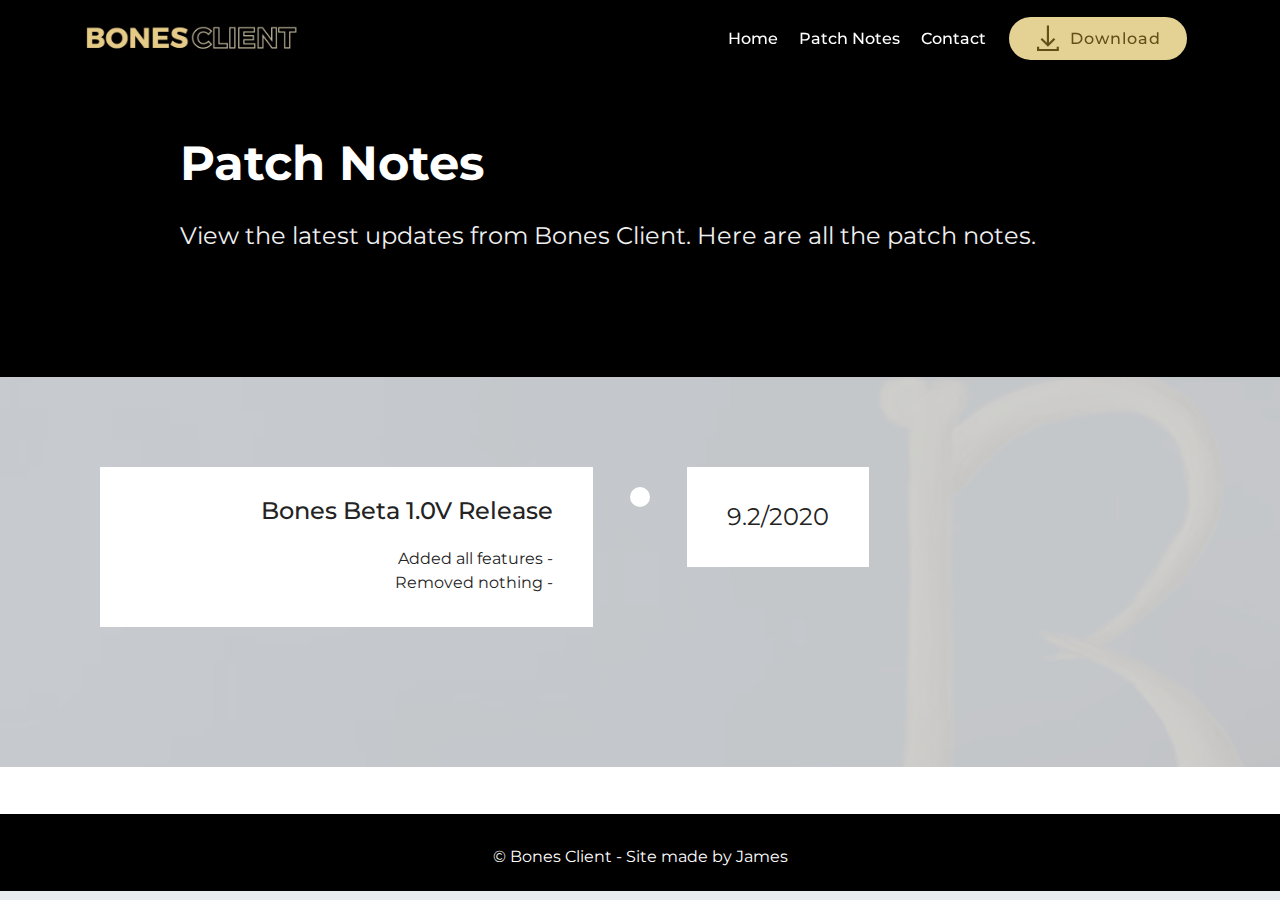
<file: patch-notes.html>
<!DOCTYPE html>
<html  >
<head>
  <!-- Site by James v4.12.3, https://bonesclient.ml -->
  <meta charset="UTF-8">
  <meta http-equiv="X-UA-Compatible" content="IE=edge">
  <meta name="generator" content="Dev Version 4.12.3, https://bonesclient.ml">
  <meta name="viewport" content="width=device-width, initial-scale=1, minimum-scale=1">
  <link rel="shortcut icon" href="assets/images/image-2.png" type="image/x-icon">
  <meta name="description" content="Get the latest Bones updates.">
  
  
  <title>Patch Notes | Bones Client</title>
  <link rel="stylesheet" href="assets/web/assets/mobirise-icons2/mobirise2.css">
  <link rel="stylesheet" href="assets/bootstrap/css/bootstrap.min.css">
  <link rel="stylesheet" href="assets/bootstrap/css/bootstrap-grid.min.css">
  <link rel="stylesheet" href="assets/bootstrap/css/bootstrap-reboot.min.css">
  <link rel="stylesheet" href="assets/tether/tether.min.css">
  <link rel="stylesheet" href="assets/dropdown/css/style.css">
  <link rel="stylesheet" href="assets/animatecss/animate.min.css">
  <link rel="stylesheet" href="assets/theme/css/style.css">
  <link rel="preload" as="style" href="assets/mobirise/css/mbr-additional.css"><link rel="stylesheet" href="assets/mobirise/css/mbr-additional.css" type="text/css">
  
  
  
</head>
<body>
  <section class="menu cid-s9dp23ls5Z" once="menu" id="menu1-e">

    

    <nav class="navbar navbar-expand beta-menu navbar-dropdown align-items-center navbar-fixed-top navbar-toggleable-sm bg-color transparent">
        <button class="navbar-toggler navbar-toggler-right" type="button" data-toggle="collapse" data-target="#navbarSupportedContent" aria-controls="navbarSupportedContent" aria-expanded="false" aria-label="Toggle navigation">
            <div class="hamburger">
                <span></span>
                <span></span>
                <span></span>
                <span></span>
            </div>
        </button>
        <div class="menu-logo">
            <div class="navbar-brand">
                <span class="navbar-logo">
                    <a href="index.html">
                         <img src="assets/images/image-removebg-preview-9.png" alt="Mobirise" title="" style="height: 3.8rem;">
                    </a>
                </span>
                
            </div>
        </div>
        <div class="collapse navbar-collapse" id="navbarSupportedContent">
            <ul class="navbar-nav nav-dropdown" data-app-modern-menu="true"><li class="nav-item">
                    <a class="nav-link link text-white display-4" href="index.html">
                        
                        Home</a>
                </li>
                <li class="nav-item">
                    <a class="nav-link link text-white display-4" href="patch-notes.html">
                        
                        Patch Notes</a>
                </li><li class="nav-item"><a class="nav-link link text-white display-4" href="contact.html">
                        
                        Contact</a></li></ul>
            <div class="navbar-buttons mbr-section-btn"><a class="btn btn-sm btn-info display-4" href="download.html"><span class="mobi-mbri mobi-mbri-download mbr-iconfont mbr-iconfont-btn"></span>
                    
                    Download</a></div>
        </div>
    </nav>
</section>

<section class="engine"><a href="https://mobirise.info/t">free amp template</a></section><section class="header1 cid-s9dG9kJ0Yd" id="header16-f">

    

    

    <div class="container">
        <div class="row justify-content-md-center">
            <div class="col-md-10 align-center">
                <h1 class="mbr-section-title mbr-bold pb-3 mbr-fonts-style display-2">Patch Notes</h1>
                
                <p class="mbr-text pb-3 mbr-fonts-style display-5">View the latest updates from Bones Client. Here are all the patch notes.</p>
                
            </div>
        </div>
    </div>

</section>

<section class="timeline1 cid-s9ptl22xyz" id="timeline1-u">

    

    <div class="mbr-overlay" style="opacity: 0.9; background-color: rgb(204, 204, 204);">
    </div>

    <div class="container align-center">
        
        

        <div class="container timelines-container reverseTimeline" mbri-timelines="">
            <!--1-->
            <div class="row timeline-element reverse">
                 <div class="timeline-date-panel col-xs-12 col-md-6  align-left">         
                    <div class="time-line-date-content">
                        <p class="mbr-timeline-date mbr-fonts-style display-5">9.2/2020</p>
                    </div>
                </div>
           <span class="iconBackground"></span>
            <div class="col-xs-12 col-md-6 align-right">
                <div class="timeline-text-content">
                    <h4 class="mbr-timeline-title pb-3 mbr-fonts-style display-5">Bones Beta 1.0V Release</h4>
                    <p class="mbr-timeline-text mbr-fonts-style display-7">
                        Added all features -<br>Removed nothing -</p>
                 </div>
            </div>
            </div>
            <!--2-->
            
            <!--3-->
            
            <!--4-->
            
            <!--5-->
            
            <!--6-->
            
            <!--7-->
            
            <!--8-->
            
            <!--9-->
            
            <!--10-->
            
            <!--11-->
            
            <!--12-->
            
        </div>
    </div>
</section>

<section once="footers" class="cid-s9dK3R2lpr mbr-reveal" id="footer6-s">

    

    

    <div class="container">
        <div class="media-container-row align-center mbr-white">
            <div class="col-12">
                <p class="mbr-text mb-0 mbr-fonts-style display-7">
                    © Bones Client - Site made by James</p>
            </div>
        </div>
    </div>
</section>


  <script src="assets/web/assets/jquery/jquery.min.js"></script>
  <script src="assets/popper/popper.min.js"></script>
  <script src="assets/bootstrap/js/bootstrap.min.js"></script>
  <script src="assets/tether/tether.min.js"></script>
  <script src="assets/web/assets/cookies-alert-plugin/cookies-alert-core.js"></script>
  <script src="assets/web/assets/cookies-alert-plugin/cookies-alert-script.js"></script>
  <script src="assets/dropdown/js/nav-dropdown.js"></script>
  <script src="assets/dropdown/js/navbar-dropdown.js"></script>
  <script src="assets/touchswipe/jquery.touch-swipe.min.js"></script>
  <script src="assets/viewportchecker/jquery.viewportchecker.js"></script>
  <script src="assets/smoothscroll/smooth-scroll.js"></script>
  <script src="assets/theme/js/script.js"></script>
  
  
<input name="cookieData" type="hidden" data-cookie-customDialogSelector='null' data-cookie-colorText='#424a4d' data-cookie-colorBg='rgba(234, 239, 241, 0.99)' data-cookie-textButton='Agree' data-cookie-colorButton='' data-cookie-colorLink='#424a4d' data-cookie-underlineLink='true' data-cookie-text="We use cookies to enhance your experience.">
    <input name="animation" type="hidden">
  </body>
</html>
</file>
<file: assets/web/assets/mobirise-icons2/mobirise2.css>
@font-face {
  font-family: 'Moririse2';
  font-display: swap;
  src:  url('mobirise2.eot?f2bix4');
  src:  url('mobirise2.eot?f2bix4#iefix') format('embedded-opentype'),
    url('mobirise2.ttf?f2bix4') format('truetype'),
    url('mobirise2.woff?f2bix4') format('woff'),
    url('mobirise2.svg?f2bix4#mobirise2') format('svg');
  font-weight: normal;
  font-style: normal;
}

[class^="mobi-"], [class*=" mobi-"] {
  /* use !important to prevent issues with browser extensions that change fonts */
  font-family: 'Moririse2' !important;
  speak: none;
  font-style: normal;
  font-weight: normal;
  font-variant: normal;
  text-transform: none;
  line-height: 1;

  /* Better Font Rendering =========== */
  -webkit-font-smoothing: antialiased;
  -moz-osx-font-smoothing: grayscale;
}

.mobi-mbri-add-submenu:before {
  content: "\e900";
}
.mobi-mbri-alert:before {
  content: "\e901";
}
.mobi-mbri-align-center:before {
  content: "\e902";
}
.mobi-mbri-align-justify:before {
  content: "\e903";
}
.mobi-mbri-align-left:before {
  content: "\e904";
}
.mobi-mbri-align-right:before {
  content: "\e905";
}
.mobi-mbri-android:before {
  content: "\e906";
}
.mobi-mbri-apple:before {
  content: "\e907";
}
.mobi-mbri-arrow-down:before {
  content: "\e908";
}
.mobi-mbri-arrow-next:before {
  content: "\e909";
}
.mobi-mbri-arrow-prev:before {
  content: "\e90a";
}
.mobi-mbri-arrow-up:before {
  content: "\e90b";
}
.mobi-mbri-bold:before {
  content: "\e90c";
}
.mobi-mbri-bookmark:before {
  content: "\e90d";
}
.mobi-mbri-bootstrap:before {
  content: "\e90e";
}
.mobi-mbri-briefcase:before {
  content: "\e90f";
}
.mobi-mbri-browse:before {
  content: "\e910";
}
.mobi-mbri-bulleted-list:before {
  content: "\e911";
}
.mobi-mbri-calendar:before {
  content: "\e912";
}
.mobi-mbri-camera:before {
  content: "\e913";
}
.mobi-mbri-cart-add:before {
  content: "\e914";
}
.mobi-mbri-cart-full:before {
  content: "\e915";
}
.mobi-mbri-cash:before {
  content: "\e916";
}
.mobi-mbri-change-style:before {
  content: "\e917";
}
.mobi-mbri-chat:before {
  content: "\e918";
}
.mobi-mbri-clock:before {
  content: "\e919";
}
.mobi-mbri-close:before {
  content: "\e91a";
}
.mobi-mbri-cloud:before {
  content: "\e91b";
}
.mobi-mbri-code:before {
  content: "\e91c";
}
.mobi-mbri-contact-form:before {
  content: "\e91d";
}
.mobi-mbri-credit-card:before {
  content: "\e91e";
}
.mobi-mbri-cursor-click:before {
  content: "\e91f";
}
.mobi-mbri-cust-feedback:before {
  content: "\e920";
}
.mobi-mbri-database:before {
  content: "\e921";
}
.mobi-mbri-delivery:before {
  content: "\e922";
}
.mobi-mbri-desktop:before {
  content: "\e923";
}
.mobi-mbri-devices:before {
  content: "\e924";
}
.mobi-mbri-down:before {
  content: "\e925";
}
.mobi-mbri-download-2:before {
  content: "\e926";
}
.mobi-mbri-download:before {
  content: "\e927";
}
.mobi-mbri-drag-n-drop-2:before {
  content: "\e928";
}
.mobi-mbri-drag-n-drop:before {
  content: "\e929";
}
.mobi-mbri-edit-2:before {
  content: "\e92a";
}
.mobi-mbri-edit:before {
  content: "\e92b";
}
.mobi-mbri-error:before {
  content: "\e92c";
}
.mobi-mbri-extension:before {
  content: "\e92d";
}
.mobi-mbri-features:before {
  content: "\e92e";
}
.mobi-mbri-file:before {
  content: "\e92f";
}
.mobi-mbri-flag:before {
  content: "\e930";
}
.mobi-mbri-folder:before {
  content: "\e931";
}
.mobi-mbri-gift:before {
  content: "\e932";
}
.mobi-mbri-github:before {
  content: "\e933";
}
.mobi-mbri-globe-2:before {
  content: "\e934";
}
.mobi-mbri-globe:before {
  content: "\e935";
}
.mobi-mbri-growing-chart:before {
  content: "\e936";
}
.mobi-mbri-hearth:before {
  content: "\e937";
}
.mobi-mbri-help:before {
  content: "\e938";
}
.mobi-mbri-home:before {
  content: "\e939";
}
.mobi-mbri-hot-cup:before {
  content: "\e93a";
}
.mobi-mbri-idea:before {
  content: "\e93b";
}
.mobi-mbri-image-gallery:before {
  content: "\e93c";
}
.mobi-mbri-image-slider:before {
  content: "\e93d";
}
.mobi-mbri-info:before {
  content: "\e93e";
}
.mobi-mbri-italic:before {
  content: "\e93f";
}
.mobi-mbri-key:before {
  content: "\e940";
}
.mobi-mbri-laptop:before {
  content: "\e941";
}
.mobi-mbri-layers:before {
  content: "\e942";
}
.mobi-mbri-left-right:before {
  content: "\e943";
}
.mobi-mbri-left:before {
  content: "\e944";
}
.mobi-mbri-letter:before {
  content: "\e945";
}
.mobi-mbri-like:before {
  content: "\e946";
}
.mobi-mbri-link:before {
  content: "\e947";
}
.mobi-mbri-lock:before {
  content: "\e948";
}
.mobi-mbri-login:before {
  content: "\e949";
}
.mobi-mbri-logout:before {
  content: "\e94a";
}
.mobi-mbri-magic-stick:before {
  content: "\e94b";
}
.mobi-mbri-map-pin:before {
  content: "\e94c";
}
.mobi-mbri-menu:before {
  content: "\e94d";
}
.mobi-mbri-mobile-2:before {
  content: "\e94e";
}
.mobi-mbri-mobile-horizontal:before {
  content: "\e94f";
}
.mobi-mbri-mobile:before {
  content: "\e950";
}
.mobi-mbri-mobirise:before {
  content: "\e951";
}
.mobi-mbri-more-horizontal:before {
  content: "\e952";
}
.mobi-mbri-more-vertical:before {
  content: "\e953";
}
.mobi-mbri-music:before {
  content: "\e954";
}
.mobi-mbri-new-file:before {
  content: "\e955";
}
.mobi-mbri-numbered-list:before {
  content: "\e956";
}
.mobi-mbri-opened-folder:before {
  content: "\e957";
}
.mobi-mbri-pages:before {
  content: "\e958";
}
.mobi-mbri-paper-plane:before {
  content: "\e959";
}
.mobi-mbri-paperclip:before {
  content: "\e95a";
}
.mobi-mbri-phone:before {
  content: "\e95b";
}
.mobi-mbri-photo:before {
  content: "\e95c";
}
.mobi-mbri-photos:before {
  content: "\e95d";
}
.mobi-mbri-pin:before {
  content: "\e95e";
}
.mobi-mbri-play:before {
  content: "\e95f";
}
.mobi-mbri-plus:before {
  content: "\e960";
}
.mobi-mbri-preview:before {
  content: "\e961";
}
.mobi-mbri-print:before {
  content: "\e962";
}
.mobi-mbri-protect:before {
  content: "\e963";
}
.mobi-mbri-question:before {
  content: "\e964";
}
.mobi-mbri-quote-left:before {
  content: "\e965";
}
.mobi-mbri-quote-right:before {
  content: "\e966";
}
.mobi-mbri-redo:before {
  content: "\e967";
}
.mobi-mbri-refresh:before {
  content: "\e968";
}
.mobi-mbri-responsive-2:before {
  content: "\e969";
}
.mobi-mbri-responsive:before {
  content: "\e96a";
}
.mobi-mbri-right:before {
  content: "\e96b";
}
.mobi-mbri-rocket:before {
  content: "\e96c";
}
.mobi-mbri-sad-face:before {
  content: "\e96d";
}
.mobi-mbri-sale:before {
  content: "\e96e";
}
.mobi-mbri-save:before {
  content: "\e96f";
}
.mobi-mbri-search:before {
  content: "\e970";
}
.mobi-mbri-setting-2:before {
  content: "\e971";
}
.mobi-mbri-setting-3:before {
  content: "\e972";
}
.mobi-mbri-setting:before {
  content: "\e973";
}
.mobi-mbri-share:before {
  content: "\e974";
}
.mobi-mbri-shopping-bag:before {
  content: "\e975";
}
.mobi-mbri-shopping-basket:before {
  content: "\e976";
}
.mobi-mbri-shopping-cart:before {
  content: "\e977";
}
.mobi-mbri-sites:before {
  content: "\e978";
}
.mobi-mbri-smile-face:before {
  content: "\e979";
}
.mobi-mbri-speed:before {
  content: "\e97a";
}
.mobi-mbri-star:before {
  content: "\e97b";
}
.mobi-mbri-success:before {
  content: "\e97c";
}
.mobi-mbri-sun:before {
  content: "\e97d";
}
.mobi-mbri-sun2:before {
  content: "\e97e";
}
.mobi-mbri-tablet-vertical:before {
  content: "\e97f";
}
.mobi-mbri-tablet:before {
  content: "\e980";
}
.mobi-mbri-target:before {
  content: "\e981";
}
.mobi-mbri-timer:before {
  content: "\e982";
}
.mobi-mbri-to-ftp:before {
  content: "\e983";
}
.mobi-mbri-to-local-drive:before {
  content: "\e984";
}
.mobi-mbri-touch-swipe:before {
  content: "\e985";
}
.mobi-mbri-touch:before {
  content: "\e986";
}
.mobi-mbri-trash:before {
  content: "\e987";
}
.mobi-mbri-underline:before {
  content: "\e988";
}
.mobi-mbri-undo:before {
  content: "\e989";
}
.mobi-mbri-unlink:before {
  content: "\e98a";
}
.mobi-mbri-unlock:before {
  content: "\e98b";
}
.mobi-mbri-up-down:before {
  content: "\e98c";
}
.mobi-mbri-up:before {
  content: "\e98d";
}
.mobi-mbri-update:before {
  content: "\e98e";
}
.mobi-mbri-upload-2:before {
  content: "\e98f";
}
.mobi-mbri-upload:before {
  content: "\e990";
}
.mobi-mbri-user-2:before {
  content: "\e991";
}
.mobi-mbri-user:before {
  content: "\e992";
}
.mobi-mbri-users:before {
  content: "\e993";
}
.mobi-mbri-video-play:before {
  content: "\e994";
}
.mobi-mbri-video:before {
  content: "\e995";
}
.mobi-mbri-watch:before {
  content: "\e996";
}
.mobi-mbri-website-theme-2:before {
  content: "\e997";
}
.mobi-mbri-website-theme:before {
  content: "\e998";
}
.mobi-mbri-wifi:before {
  content: "\e999";
}
.mobi-mbri-windows:before {
  content: "\e99a";
}
.mobi-mbri-zoom-in:before {
  content: "\e99b";
}
.mobi-mbri-zoom-out:before {
  content: "\e99c";
}
</file>
<file: assets/dropdown/css/style.css>
.navbar-dropdown {
  left: 0;
  padding: 0;
  position: absolute;
  right: 0;
  top: 0;
  transition: all 0.45s ease;
  z-index: 1030;
  background: #282828; }
  .navbar-dropdown .navbar-logo {
    margin-right: 0.8rem;
    transition: margin 0.3s ease-in-out;
    vertical-align: middle; }
    .navbar-dropdown .navbar-logo img {
      height: 3.125rem;
      transition: all 0.3s ease-in-out; }
    .navbar-dropdown .navbar-logo.mbr-iconfont {
      font-size: 3.125rem;
      line-height: 3.125rem; }
  .navbar-dropdown .navbar-caption {
    font-weight: 700;
    white-space: normal;
    vertical-align: -4px;
    line-height: 3.125rem !important; }
    .navbar-dropdown .navbar-caption, .navbar-dropdown .navbar-caption:hover {
      color: inherit;
      text-decoration: none; }
  .navbar-dropdown .mbr-iconfont + .navbar-caption {
    vertical-align: -1px; }
  .navbar-dropdown.navbar-fixed-top {
    position: fixed; }
  .navbar-dropdown .navbar-brand span {
    vertical-align: -4px; }
  .navbar-dropdown.bg-color.transparent {
    background: none; }
  .navbar-dropdown.navbar-short .navbar-brand {
    padding: 0.625rem 0; }
    .navbar-dropdown.navbar-short .navbar-brand span {
      vertical-align: -1px; }
  .navbar-dropdown.navbar-short .navbar-caption {
    line-height: 2.375rem !important;
    vertical-align: -2px; }
  .navbar-dropdown.navbar-short .navbar-logo {
    margin-right: 0.5rem; }
    .navbar-dropdown.navbar-short .navbar-logo img {
      height: 2.375rem; }
    .navbar-dropdown.navbar-short .navbar-logo.mbr-iconfont {
      font-size: 2.375rem;
      line-height: 2.375rem; }
  .navbar-dropdown.navbar-short .mbr-table-cell {
    height: 3.625rem; }
  .navbar-dropdown .navbar-close {
    left: 0.6875rem;
    position: fixed;
    top: 0.75rem;
    z-index: 1000; }
  .navbar-dropdown .hamburger-icon {
    content: "";
    display: inline-block;
    vertical-align: middle;
    width: 16px;
    -webkit-box-shadow: 0 -6px 0 1px #282828,0 0 0 1px #282828,0 6px 0 1px #282828;
    -moz-box-shadow: 0 -6px 0 1px #282828,0 0 0 1px #282828,0 6px 0 1px #282828;
    box-shadow: 0 -6px 0 1px #282828,0 0 0 1px #282828,0 6px 0 1px #282828; }

.dropdown-menu .dropdown-toggle[data-toggle="dropdown-submenu"]::after {
  border-bottom: 0.35em solid transparent;
  border-left: 0.35em solid;
  border-right: 0;
  border-top: 0.35em solid transparent;
  margin-left: 0.3rem; }

.dropdown-menu .dropdown-item:focus {
  outline: 0; }

.nav-dropdown {
  font-size: 0.75rem;
  font-weight: 500;
  height: auto !important; }
  .nav-dropdown .nav-btn {
    padding-left: 1rem; }
  .nav-dropdown .link {
    margin: .667em 1.667em;
    font-weight: 500;
    padding: 0;
    transition: color .2s ease-in-out; }
    .nav-dropdown .link.dropdown-toggle {
      margin-right: 2.583em; }
      .nav-dropdown .link.dropdown-toggle::after {
        margin-left: .25rem;
        border-top: 0.35em solid;
        border-right: 0.35em solid transparent;
        border-left: 0.35em solid transparent;
        border-bottom: 0; }
      .nav-dropdown .link.dropdown-toggle[aria-expanded="true"] {
        margin: 0;
        padding: 0.667em 3.263em  0.667em 1.667em; }
  .nav-dropdown .link::after,
  .nav-dropdown .dropdown-item::after {
    color: inherit; }
  .nav-dropdown .btn {
    font-size: 0.75rem;
    font-weight: 700;
    letter-spacing: 0;
    margin-bottom: 0;
    padding-left: 1.25rem;
    padding-right: 1.25rem; }
  .nav-dropdown .dropdown-menu {
    border-radius: 0;
    border: 0;
    left: 0;
    margin: 0;
    padding-bottom: 1.25rem;
    padding-top: 1.25rem;
    position: relative; }
  .nav-dropdown .dropdown-submenu {
    margin-left: 0.125rem;
    top: 0; }
  .nav-dropdown .dropdown-item {
    font-weight: 500;
    line-height: 2;
    padding: 0.3846em 4.615em 0.3846em 1.5385em;
    position: relative;
    transition: color .2s ease-in-out, background-color .2s ease-in-out; }
    .nav-dropdown .dropdown-item::after {
      margin-top: -0.3077em;
      position: absolute;
      right: 1.1538em;
      top: 50%; }
    .nav-dropdown .dropdown-item:focus, .nav-dropdown .dropdown-item:hover {
      background: none; }

@media (max-width: 767px) {
  .nav-dropdown.navbar-toggleable-sm {
    bottom: 0;
    display: none;
    left: 0;
    overflow-x: hidden;
    position: fixed;
    top: 0;
    transform: translateX(-100%);
    -ms-transform: translateX(-100%);
    -webkit-transform: translateX(-100%);
    width: 18.75rem;
    z-index: 999; } }
.nav-dropdown.navbar-toggleable-xl {
  bottom: 0;
  display: none;
  left: 0;
  overflow-x: hidden;
  position: fixed;
  top: 0;
  transform: translateX(-100%);
  -ms-transform: translateX(-100%);
  -webkit-transform: translateX(-100%);
  width: 18.75rem;
  z-index: 999; }

.nav-dropdown-sm {
  display: block !important;
  overflow-x: hidden;
  overflow: auto;
  padding-top: 3.875rem; }
  .nav-dropdown-sm::after {
    content: "";
    display: block;
    height: 3rem;
    width: 100%; }
  .nav-dropdown-sm.collapse.in ~ .navbar-close {
    display: block !important; }
  .nav-dropdown-sm.collapsing, .nav-dropdown-sm.collapse.in {
    transform: translateX(0);
    -ms-transform: translateX(0);
    -webkit-transform: translateX(0);
    transition: all 0.25s ease-out;
    -webkit-transition: all 0.25s ease-out;
    background: #282828; }
  .nav-dropdown-sm.collapsing[aria-expanded="false"] {
    transform: translateX(-100%);
    -ms-transform: translateX(-100%);
    -webkit-transform: translateX(-100%); }
  .nav-dropdown-sm .nav-item {
    display: block;
    margin-left: 0 !important;
    padding-left: 0; }
  .nav-dropdown-sm .link,
  .nav-dropdown-sm .dropdown-item {
    border-top: 1px dotted rgba(255, 255, 255, 0.1);
    font-size: 0.8125rem;
    line-height: 1.6;
    margin: 0 !important;
    padding: 0.875rem 2.4rem 0.875rem 1.5625rem !important;
    position: relative;
    white-space: normal; }
    .nav-dropdown-sm .link:focus, .nav-dropdown-sm .link:hover,
    .nav-dropdown-sm .dropdown-item:focus,
    .nav-dropdown-sm .dropdown-item:hover {
      background: rgba(0, 0, 0, 0.2) !important;
      color: #c0a375; }
  .nav-dropdown-sm .nav-btn {
    position: relative;
    padding: 1.5625rem 1.5625rem 0 1.5625rem; }
    .nav-dropdown-sm .nav-btn::before {
      border-top: 1px dotted rgba(255, 255, 255, 0.1);
      content: "";
      left: 0;
      position: absolute;
      top: 0;
      width: 100%; }
    .nav-dropdown-sm .nav-btn + .nav-btn {
      padding-top: 0.625rem; }
      .nav-dropdown-sm .nav-btn + .nav-btn::before {
        display: none; }
  .nav-dropdown-sm .btn {
    padding: 0.625rem 0; }
  .nav-dropdown-sm .dropdown-toggle[data-toggle="dropdown-submenu"]::after {
    margin-left: .25rem;
    border-top: 0.35em solid;
    border-right: 0.35em solid transparent;
    border-left: 0.35em solid transparent;
    border-bottom: 0; }
  .nav-dropdown-sm .dropdown-toggle[data-toggle="dropdown-submenu"][aria-expanded="true"]::after {
    border-top: 0;
    border-right: 0.35em solid transparent;
    border-left: 0.35em solid transparent;
    border-bottom: 0.35em solid; }
  .nav-dropdown-sm .dropdown-menu {
    margin: 0;
    padding: 0;
    position: relative;
    top: 0;
    left: 0;
    width: 100%;
    border: 0;
    float: none;
    border-radius: 0;
    background: none; }
  .nav-dropdown-sm .dropdown-submenu {
    left: 100%;
    margin-left: 0.125rem;
    margin-top: -1.25rem;
    top: 0; }

.navbar-toggleable-sm .nav-dropdown .dropdown-menu {
  position: absolute; }

.navbar-toggleable-sm .nav-dropdown .dropdown-submenu {
  left: 100%;
  margin-left: 0.125rem;
  margin-top: -1.25rem;
  top: 0; }

.navbar-toggleable-sm.opened .nav-dropdown .dropdown-menu {
  position: relative; }

.navbar-toggleable-sm.opened .nav-dropdown .dropdown-submenu {
  left: 0;
  margin-left: 00rem;
  margin-top: 0rem;
  top: 0; }

.is-builder .nav-dropdown.collapsing {
  transition: none !important; }

/*# sourceMappingURL=style.css.map */
</file>
<file: assets/theme/css/style.css>
@charset "UTF-8";
/*!
 * Mobirise v4 theme (https://mobirise.com/)
 * Copyright 2017 Mobirise
 */
section {
  background-color: #eeeeee;
}

body {
  font-style: normal;
  line-height: 1.5;
}

section,
.container,
.container-fluid {
  position: relative;
  word-wrap: break-word;
}

a.mbr-iconfont:hover {
  text-decoration: none;
}

.article .lead p,
.article .lead ul,
.article .lead ol,
.article .lead pre,
.article .lead blockquote {
  margin-bottom: 0;
}

ul,
ol,
pre,
blockquote {
  margin-bottom: 2.3125rem;
}

pre {
  background: #f4f4f4;
  padding: 10px 24px;
  white-space: pre-wrap;
}

.inactive {
  -webkit-user-select: none;
  -moz-user-select: none;
  -ms-user-select: none;
  user-select: none;
  pointer-events: none;
  -webkit-user-drag: none;
  user-drag: none;
}

.mbr-section__comments .row {
  justify-content: center;
  -webkit-justify-content: center;
}

a {
  font-style: normal;
  font-weight: 400;
  cursor: pointer;
}
a, a:hover {
  text-decoration: none;
}

figure {
  margin-bottom: 0;
}

body {
  color: #232323;
}

h1,
h2,
h3,
h4,
h5,
h6,
.h1,
.h2,
.h3,
.h4,
.h5,
.h6,
.display-1,
.display-2,
.display-3,
.display-4 {
  line-height: 1;
  word-break: break-word;
  word-wrap: break-word;
}

.mbr-section-title {
  font-style: normal;
  line-height: 1.2;
}

.mbr-section-subtitle {
  line-height: 1.3;
}

.mbr-text {
  font-style: normal;
  line-height: 1.6;
}

b,
strong {
  font-weight: bold;
}

blockquote {
  padding: 10px 0 10px 20px;
  position: relative;
  border-left: 2px solid;
  border-color: #ff3366;
}

input:-webkit-autofill, input:-webkit-autofill:hover, input:-webkit-autofill:focus, input:-webkit-autofill:active {
  transition-delay: 9999s;
  transition-property: background-color, color;
}

textarea[type=hidden] {
  display: none;
}

body {
  position: relative;
}

section {
  background-position: 50% 50%;
  background-repeat: no-repeat;
  background-size: cover;
}
section .mbr-background-video,
section .mbr-background-video-preview {
  position: absolute;
  bottom: 0;
  left: 0;
  right: 0;
  top: 0;
}

.hidden {
  visibility: hidden;
}

.mbr-z-index20 {
  z-index: 20;
}

/*! Base colors */
.mbr-white {
  color: #ffffff;
}

.mbr-black {
  color: #000000;
}

.mbr-bg-white {
  background-color: #ffffff;
}

.mbr-bg-black {
  background-color: #000000;
}

/*! Text-aligns */
.align-left {
  text-align: left;
}

.align-center {
  text-align: center;
}

.align-right {
  text-align: right;
}

@media (max-width: 767px) {
  .align-left,
.align-center,
.align-right,
.mbr-section-btn,
.mbr-section-title {
    text-align: center;
  }
}
/*! Font-weight  */
.mbr-light {
  font-weight: 300;
}

.mbr-regular {
  font-weight: 400;
}

.mbr-semibold {
  font-weight: 500;
}

.mbr-bold {
  font-weight: 700;
}

/*! Media  */
.media-size-item {
  -webkit-flex: 1 1 auto;
  -moz-flex: 1 1 auto;
  -ms-flex: 1 1 auto;
  -o-flex: 1 1 auto;
  flex: 1 1 auto;
}

.media-content {
  -webkit-flex-basis: 100%;
  flex-basis: 100%;
}

.media-container-row {
  display: -ms-flexbox;
  display: -webkit-flex;
  display: flex;
  -webkit-flex-direction: row;
  -ms-flex-direction: row;
  flex-direction: row;
  -webkit-flex-wrap: wrap;
  -ms-flex-wrap: wrap;
  flex-wrap: wrap;
  -webkit-justify-content: center;
  -ms-flex-pack: center;
  justify-content: center;
  -webkit-align-content: center;
  -ms-flex-line-pack: center;
  align-content: center;
  -webkit-align-items: start;
  -ms-flex-align: start;
  align-items: start;
}
.media-container-row .media-size-item {
  width: 400px;
}

.media-container-column {
  display: -ms-flexbox;
  display: -webkit-flex;
  display: flex;
  -webkit-flex-direction: column;
  -ms-flex-direction: column;
  flex-direction: column;
  -webkit-flex-wrap: wrap;
  -ms-flex-wrap: wrap;
  flex-wrap: wrap;
  -webkit-justify-content: center;
  -ms-flex-pack: center;
  justify-content: center;
  -webkit-align-content: center;
  -ms-flex-line-pack: center;
  align-content: center;
  -webkit-align-items: stretch;
  -ms-flex-align: stretch;
  align-items: stretch;
}
.media-container-column > * {
  width: 100%;
}

@media (min-width: 992px) {
  .media-container-row {
    -webkit-flex-wrap: nowrap;
    -ms-flex-wrap: nowrap;
    flex-wrap: nowrap;
  }
}
figure {
  overflow: hidden;
}

figure[mbr-media-size] {
  transition: width 0.1s;
}

.mbr-figure img,
.mbr-figure iframe {
  display: block;
  width: 100%;
}

.card {
  background-color: transparent;
  border: none;
}

.card-box {
  width: 100%;
}

.card-img {
  text-align: center;
  flex-shrink: 0;
  -webkit-flex-shrink: 0;
}

.media {
  max-width: 100%;
  margin: 0 auto;
}

.mbr-figure {
  -ms-flex-item-align: center;
  -ms-grid-row-align: center;
  -webkit-align-self: center;
  align-self: center;
}

.media-container > div {
  max-width: 100%;
}

.mbr-figure img,
.card-img img {
  width: 100%;
}

@media (max-width: 991px) {
  .media-size-item {
    width: auto !important;
  }

  .media {
    width: auto;
  }

  .mbr-figure {
    width: 100% !important;
  }
}
/*! Buttons */
.btn {
  font-weight: 500;
  border-width: 2px;
  font-style: normal;
  letter-spacing: 1px;
  margin: 0.4rem 0.8rem;
  white-space: normal;
  -webkit-transition: all 0.3s ease-in-out;
  -moz-transition: all 0.3s ease-in-out;
  transition: all 0.3s ease-in-out;
  display: inline-flex;
  align-items: center;
  justify-content: center;
  word-break: break-word;
  -webkit-align-items: center;
  -webkit-justify-content: center;
  display: -webkit-inline-flex;
}

.btn-sm {
  font-weight: 500;
  letter-spacing: 1px;
  -webkit-transition: all 0.3s ease-in-out;
  -moz-transition: all 0.3s ease-in-out;
  transition: all 0.3s ease-in-out;
}

.btn-md {
  font-weight: 500;
  letter-spacing: 1px;
  margin: 0.4rem 0.8rem !important;
  -webkit-transition: all 0.3s ease-in-out;
  -moz-transition: all 0.3s ease-in-out;
  transition: all 0.3s ease-in-out;
}

.btn-lg {
  font-weight: 500;
  letter-spacing: 1px;
  margin: 0.4rem 0.8rem !important;
  -webkit-transition: all 0.3s ease-in-out;
  -moz-transition: all 0.3s ease-in-out;
  transition: all 0.3s ease-in-out;
}

.mbr-section-btn {
  margin-left: -0.25rem;
  margin-right: -0.25rem;
  font-size: 0;
}

nav .mbr-section-btn {
  margin-left: 0rem;
  margin-right: 0rem;
}

.btn-form {
  border-radius: 0;
}
.btn-form:hover {
  cursor: pointer;
}

/*! Btn icon margin */
.btn .mbr-iconfont,
.btn.btn-sm .mbr-iconfont {
  cursor: pointer;
  margin-right: 0.5rem;
}

.btn.btn-md .mbr-iconfont,
.btn.btn-md .mbr-iconfont {
  margin-right: 0.8rem;
}

.mbr-regular {
  font-weight: 400;
}

.mbr-semibold {
  font-weight: 500;
}

.mbr-bold {
  font-weight: 700;
}

[type=submit] {
  -webkit-appearance: none;
}

/*! Full-screen */
.mbr-fullscreen .mbr-overlay {
  min-height: 100vh;
}

.mbr-fullscreen {
  display: flex;
  display: -webkit-flex;
  display: -moz-flex;
  display: -ms-flex;
  display: -o-flex;
  align-items: center;
  -webkit-align-items: center;
  min-height: 100vh;
  padding-top: 3rem;
  padding-bottom: 3rem;
}

/*! Map */
.map {
  height: 25rem;
  position: relative;
}
.map iframe {
  width: 100%;
  height: 100%;
}

.mbr-overlay {
  background-color: #000;
  bottom: 0;
  left: 0;
  opacity: 0.5;
  position: absolute;
  right: 0;
  top: 0;
  z-index: 0;
  pointer-events: none;
}

/* Form */
blockquote {
  font-style: italic;
  padding: 10px 0 10px 20px;
  font-size: 1.09rem;
  position: relative;
  border-width: 3px;
}

.form-control {
  background-color: #f5f5f5;
  box-shadow: none;
  color: #565656;
  line-height: 1.43;
  min-height: 3.5em;
  padding: 1.07em 0.5em;
}
.form-control, .form-control:focus {
  border: 1px solid #e8e8e8;
}
.form-active .form-control:invalid {
  border-color: red;
}

.form-control-label {
  position: relative;
  cursor: pointer;
  margin-bottom: 0.357em;
  padding: 0;
}

.alert {
  color: #ffffff;
  border-radius: 0;
  border: 0;
  font-size: 0.875rem;
  line-height: 1.5;
  margin-bottom: 1.875rem;
  padding: 1.25rem;
  position: relative;
}
.alert.alert-form::after {
  background-color: inherit;
  bottom: -7px;
  content: "";
  display: block;
  height: 14px;
  left: 50%;
  margin-left: -7px;
  position: absolute;
  transform: rotate(45deg);
  width: 14px;
  -webkit-transform: rotate(45deg);
}

.form-asterisk {
  font-family: initial;
  position: absolute;
  top: -2px;
  font-weight: normal;
}

/*! Scroll to top arrow */
#scrollToTop a i:before {
  content: "";
  position: absolute;
  height: 40%;
  top: 25%;
  background: #fff;
  width: 2px;
  left: calc(50% - 1px);
}
#scrollToTop a i:after {
  content: "";
  position: absolute;
  display: block;
  border-top: 2px solid #fff;
  border-right: 2px solid #fff;
  width: 40%;
  height: 40%;
  left: 30%;
  bottom: 30%;
  transform: rotate(135deg);
  -webkit-transform: rotate(135deg);
}

.mbr-arrow-up {
  bottom: 25px;
  right: 90px;
  position: fixed;
  text-align: right;
  z-index: 5000;
  color: #ffffff;
  font-size: 32px;
  transform: rotate(180deg);
  -webkit-transform: rotate(180deg);
}

.mbr-arrow-up a {
  background: rgba(0, 0, 0, 0.2);
  border-radius: 3px;
  color: #fff;
  display: inline-block;
  height: 60px;
  width: 60px;
  outline-style: none !important;
  position: relative;
  text-decoration: none;
  transition: all 0.3s ease-in-out;
  cursor: pointer;
  text-align: center;
}
.mbr-arrow-up a:hover {
  background-color: rgba(0, 0, 0, 0.4);
}
.mbr-arrow-up a i {
  line-height: 60px;
}

.mbr-arrow-up-icon {
  display: block;
  color: #fff;
}

.mbr-arrow-up-icon::before {
  content: "›";
  display: inline-block;
  font-family: serif;
  font-size: 32px;
  line-height: 1;
  font-style: normal;
  position: relative;
  top: 6px;
  left: -4px;
  -webkit-transform: rotate(-90deg);
  transform: rotate(-90deg);
}

/*! Arrow Down */
.mbr-arrow {
  position: absolute;
  bottom: 45px;
  left: 50%;
  width: 60px;
  height: 60px;
  cursor: pointer;
  background-color: rgba(80, 80, 80, 0.5);
  border-radius: 50%;
  -webkit-transform: translateX(-50%);
  transform: translateX(-50%);
}
.mbr-arrow > a {
  display: inline-block;
  text-decoration: none;
  outline-style: none;
  -webkit-animation: arrowdown 1.7s ease-in-out infinite;
  animation: arrowdown 1.7s ease-in-out infinite;
}
.mbr-arrow > a > i {
  position: absolute;
  top: -2px;
  left: 15px;
  font-size: 2rem;
}

@keyframes arrowdown {
  0% {
    transform: translateY(0px);
    -webkit-transform: translateY(0px);
  }
  50% {
    transform: translateY(-5px);
    -webkit-transform: translateY(-5px);
  }
  100% {
    transform: translateY(0px);
    -webkit-transform: translateY(0px);
  }
}
@-webkit-keyframes arrowdown {
  0% {
    transform: translateY(0px);
    -webkit-transform: translateY(0px);
  }
  50% {
    transform: translateY(-5px);
    -webkit-transform: translateY(-5px);
  }
  100% {
    transform: translateY(0px);
    -webkit-transform: translateY(0px);
  }
}
@media (max-width: 500px) {
  .mbr-arrow-up {
    left: 50%;
    right: auto;
    transform: translateX(-50%) rotate(180deg);
    -webkit-transform: translateX(-50%) rotate(180deg);
  }
}
/*Gradients animation*/
@keyframes gradient-animation {
  from {
    background-position: 0% 100%;
    animation-timing-function: ease-in-out;
  }
  to {
    background-position: 100% 0%;
    animation-timing-function: ease-in-out;
  }
}
@-webkit-keyframes gradient-animation {
  from {
    background-position: 0% 100%;
    animation-timing-function: ease-in-out;
  }
  to {
    background-position: 100% 0%;
    animation-timing-function: ease-in-out;
  }
}
.bg-gradient {
  background-size: 200% 200%;
  animation: gradient-animation 5s infinite alternate;
  -webkit-animation: gradient-animation 5s infinite alternate;
}

.menu .navbar-brand {
  display: -webkit-flex;
}
.menu .navbar-brand span {
  display: flex;
  display: -webkit-flex;
}
.menu .navbar-brand .navbar-caption-wrap {
  display: -webkit-flex;
}
.menu .navbar-brand .navbar-logo img {
  display: -webkit-flex;
}
@media (min-width: 768px) and (max-width: 1023px) {
  .menu .navbar-toggleable-sm .navbar-nav {
    display: -webkit-box;
    display: -webkit-flex;
    display: -ms-flexbox;
  }
}
@media (max-width: 1023px) {
  .menu .navbar-collapse {
    max-height: 93.5vh;
  }
  .menu .navbar-collapse.show {
    overflow: auto;
  }
}
@media (min-width: 1024px) {
  .menu .navbar-nav.nav-dropdown {
    display: -webkit-flex;
  }
  .menu .navbar-toggleable-sm .navbar-collapse {
    display: -webkit-flex !important;
  }
  .menu .collapsed .navbar-collapse {
    max-height: 93.5vh;
  }
  .menu .collapsed .navbar-collapse.show {
    overflow: auto;
  }
}
@media (max-width: 767px) {
  .menu .navbar-collapse {
    max-height: 80vh;
  }
}

/* Others*/
.note-check a[data-value=Rubik] {
  font-style: normal;
}

.mbr-arrow a {
  color: #ffffff;
}

@media (max-width: 767px) {
  .mbr-arrow {
    display: none;
  }
}
.navbar {
  display: -webkit-flex;
  -webkit-flex-wrap: wrap;
  -webkit-align-items: center;
  -webkit-justify-content: space-between;
}

.navbar-collapse {
  -webkit-flex-basis: 100%;
  -webkit-flex-grow: 1;
  -webkit-align-items: center;
}

.nav-dropdown .link {
  padding: 0.667em 1.667em !important;
  margin: 0 !important;
}

.nav {
  display: -webkit-flex;
  -webkit-flex-wrap: wrap;
}

.row {
  display: -webkit-flex;
  -webkit-flex-wrap: wrap;
}

.justify-content-center {
  -webkit-justify-content: center;
}

.form-inline {
  display: -webkit-flex;
  -webkit-flex-flow: row wrap;
  -webkit-align-items: center;
}

.card-wrapper {
  -webkit-flex: 1;
}

.carousel-control {
  z-index: 10;
  display: -webkit-flex;
  -webkit-align-items: center;
  -webkit-justify-content: center;
}

.carousel-controls {
  display: -webkit-flex;
}

.media {
  display: -webkit-flex;
}

.form-group:focus {
  outline: none;
}

.jq-selectbox__select {
  padding: 1.07em 0.5em;
  position: absolute;
  top: 0;
  left: 0;
  width: 100%;
}

.jq-selectbox__dropdown {
  position: absolute;
  top: 100%;
  left: 0 !important;
  width: 100% !important;
}

.jq-selectbox__trigger-arrow {
  transform: translateY(-50%);
}

.jq-selectbox li {
  padding: 1.07em 0.5em;
}

input[type=range] {
  padding-left: 0 !important;
  padding-right: 0 !important;
}

.modal-dialog,
.modal-content {
  height: 100%;
}

.modal-dialog .carousel-inner {
  height: calc(100vh - 1.75rem);
}
@media (max-width: 575px) {
  .modal-dialog .carousel-inner {
    height: calc(100vh - 1rem);
  }
}

.carousel-item {
  text-align: center;
}

.carousel-item img {
  margin: auto;
}

.navbar-toggler {
  -webkit-align-self: flex-start;
  -ms-flex-item-align: start;
  align-self: flex-start;
  padding: 0.25rem 0.75rem;
  font-size: 1.25rem;
  line-height: 1;
  background: transparent;
  border: 1px solid transparent;
  -webkit-border-radius: 0.25rem;
  border-radius: 0.25rem;
}

.navbar-toggler:focus,
.navbar-toggler:hover {
  text-decoration: none;
}

.navbar-toggler-icon {
  display: inline-block;
  width: 1.5em;
  height: 1.5em;
  vertical-align: middle;
  content: "";
  background: no-repeat center center;
  -webkit-background-size: 100% 100%;
  -o-background-size: 100% 100%;
  background-size: 100% 100%;
}

.navbar-toggler-left {
  position: absolute;
  left: 1rem;
}

.navbar-toggler-right {
  position: absolute;
  right: 1rem;
}

@media (max-width: 575px) {
  .navbar-toggleable .navbar-nav .dropdown-menu {
    position: static;
    float: none;
  }

  .navbar-toggleable > .container {
    padding-right: 0;
    padding-left: 0;
  }
}
@media (min-width: 576px) {
  .navbar-toggleable {
    -webkit-box-orient: horizontal;
    -webkit-box-direction: normal;
    -webkit-flex-direction: row;
    -ms-flex-direction: row;
    flex-direction: row;
    -webkit-flex-wrap: nowrap;
    -ms-flex-wrap: nowrap;
    flex-wrap: nowrap;
    -webkit-box-align: center;
    -webkit-align-items: center;
    -ms-flex-align: center;
    align-items: center;
  }

  .navbar-toggleable .navbar-nav {
    -webkit-box-orient: horizontal;
    -webkit-box-direction: normal;
    -webkit-flex-direction: row;
    -ms-flex-direction: row;
    flex-direction: row;
  }

  .navbar-toggleable .navbar-nav .nav-link {
    padding-right: 0.5rem;
    padding-left: 0.5rem;
  }

  .navbar-toggleable > .container {
    display: -webkit-box;
    display: -webkit-flex;
    display: -ms-flexbox;
    display: flex;
    -webkit-flex-wrap: nowrap;
    -ms-flex-wrap: nowrap;
    flex-wrap: nowrap;
    -webkit-box-align: center;
    -webkit-align-items: center;
    -ms-flex-align: center;
    align-items: center;
  }

  .navbar-toggleable .navbar-collapse {
    display: -webkit-box !important;
    display: -webkit-flex !important;
    display: -ms-flexbox !important;
    display: flex !important;
    width: 100%;
  }

  .navbar-toggleable .navbar-toggler {
    display: none;
  }
}
@media (max-width: 767px) {
  .navbar-toggleable-sm .navbar-nav .dropdown-menu {
    position: static;
    float: none;
  }

  .navbar-toggleable-sm > .container {
    padding-right: 0;
    padding-left: 0;
  }
}
@media (min-width: 768px) {
  .navbar-toggleable-sm {
    -webkit-box-orient: horizontal;
    -webkit-box-direction: normal;
    -webkit-flex-direction: row;
    -ms-flex-direction: row;
    flex-direction: row;
    -webkit-flex-wrap: nowrap;
    -ms-flex-wrap: nowrap;
    flex-wrap: nowrap;
    -webkit-box-align: center;
    -webkit-align-items: center;
    -ms-flex-align: center;
    align-items: center;
  }

  .navbar-toggleable-sm .navbar-nav {
    -webkit-box-orient: horizontal;
    -webkit-box-direction: normal;
    -webkit-flex-direction: row;
    -ms-flex-direction: row;
    flex-direction: row;
  }

  .navbar-toggleable-sm .navbar-nav .nav-link {
    padding-right: 0.5rem;
    padding-left: 0.5rem;
  }

  .navbar-toggleable-sm > .container {
    display: -webkit-box;
    display: -webkit-flex;
    display: -ms-flexbox;
    display: flex;
    -webkit-flex-wrap: nowrap;
    -ms-flex-wrap: nowrap;
    flex-wrap: nowrap;
    -webkit-box-align: center;
    -webkit-align-items: center;
    -ms-flex-align: center;
    align-items: center;
  }

  .navbar-toggleable-sm .navbar-collapse {
    display: none;
    width: 100%;
  }

  .navbar-toggleable-sm .navbar-toggler {
    display: none;
  }
}
@media (max-width: 1023px) {
  .navbar-toggleable-md .navbar-nav .dropdown-menu {
    position: static;
    float: none;
  }

  .navbar-toggleable-md > .container {
    padding-right: 0;
    padding-left: 0;
  }
}
@media (min-width: 1024px) {
  .navbar-toggleable-md {
    -webkit-box-orient: horizontal;
    -webkit-box-direction: normal;
    -webkit-flex-direction: row;
    -ms-flex-direction: row;
    flex-direction: row;
    -webkit-flex-wrap: nowrap;
    -ms-flex-wrap: nowrap;
    flex-wrap: nowrap;
    -webkit-box-align: center;
    -webkit-align-items: center;
    -ms-flex-align: center;
    align-items: center;
  }

  .navbar-toggleable-md .navbar-nav {
    -webkit-box-orient: horizontal;
    -webkit-box-direction: normal;
    -webkit-flex-direction: row;
    -ms-flex-direction: row;
    flex-direction: row;
  }

  .navbar-toggleable-md .navbar-nav .nav-link {
    padding-right: 0.5rem;
    padding-left: 0.5rem;
  }

  .navbar-toggleable-md > .container {
    display: -webkit-box;
    display: -webkit-flex;
    display: -ms-flexbox;
    display: flex;
    -webkit-flex-wrap: nowrap;
    -ms-flex-wrap: nowrap;
    flex-wrap: nowrap;
    -webkit-box-align: center;
    -webkit-align-items: center;
    -ms-flex-align: center;
    align-items: center;
  }

  .navbar-toggleable-md .navbar-collapse {
    display: -webkit-box !important;
    display: -webkit-flex !important;
    display: -ms-flexbox !important;
    display: flex !important;
    width: 100%;
  }

  .navbar-toggleable-md .navbar-toggler {
    display: none;
  }
}
@media (max-width: 1199px) {
  .navbar-toggleable-lg .navbar-nav .dropdown-menu {
    position: static;
    float: none;
  }

  .navbar-toggleable-lg > .container {
    padding-right: 0;
    padding-left: 0;
  }
}
@media (min-width: 1200px) {
  .navbar-toggleable-lg {
    -webkit-box-orient: horizontal;
    -webkit-box-direction: normal;
    -webkit-flex-direction: row;
    -ms-flex-direction: row;
    flex-direction: row;
    -webkit-flex-wrap: nowrap;
    -ms-flex-wrap: nowrap;
    flex-wrap: nowrap;
    -webkit-box-align: center;
    -webkit-align-items: center;
    -ms-flex-align: center;
    align-items: center;
  }

  .navbar-toggleable-lg .navbar-nav {
    -webkit-box-orient: horizontal;
    -webkit-box-direction: normal;
    -webkit-flex-direction: row;
    -ms-flex-direction: row;
    flex-direction: row;
  }

  .navbar-toggleable-lg .navbar-nav .nav-link {
    padding-right: 0.5rem;
    padding-left: 0.5rem;
  }

  .navbar-toggleable-lg > .container {
    display: -webkit-box;
    display: -webkit-flex;
    display: -ms-flexbox;
    display: flex;
    -webkit-flex-wrap: nowrap;
    -ms-flex-wrap: nowrap;
    flex-wrap: nowrap;
    -webkit-box-align: center;
    -webkit-align-items: center;
    -ms-flex-align: center;
    align-items: center;
  }

  .navbar-toggleable-lg .navbar-collapse {
    display: -webkit-box !important;
    display: -webkit-flex !important;
    display: -ms-flexbox !important;
    display: flex !important;
    width: 100%;
  }

  .navbar-toggleable-lg .navbar-toggler {
    display: none;
  }
}
.navbar-toggleable-xl {
  -webkit-box-orient: horizontal;
  -webkit-box-direction: normal;
  -webkit-flex-direction: row;
  -ms-flex-direction: row;
  flex-direction: row;
  -webkit-flex-wrap: nowrap;
  -ms-flex-wrap: nowrap;
  flex-wrap: nowrap;
  -webkit-box-align: center;
  -webkit-align-items: center;
  -ms-flex-align: center;
  align-items: center;
}

.navbar-toggleable-xl .navbar-nav .dropdown-menu {
  position: static;
  float: none;
}

.navbar-toggleable-xl > .container {
  padding-right: 0;
  padding-left: 0;
}

.navbar-toggleable-xl .navbar-nav {
  -webkit-box-orient: horizontal;
  -webkit-box-direction: normal;
  -webkit-flex-direction: row;
  -ms-flex-direction: row;
  flex-direction: row;
}

.navbar-toggleable-xl .navbar-nav .nav-link {
  padding-right: 0.5rem;
  padding-left: 0.5rem;
}

.navbar-toggleable-xl > .container {
  display: -webkit-box;
  display: -webkit-flex;
  display: -ms-flexbox;
  display: flex;
  -webkit-flex-wrap: nowrap;
  -ms-flex-wrap: nowrap;
  flex-wrap: nowrap;
  -webkit-box-align: center;
  -webkit-align-items: center;
  -ms-flex-align: center;
  align-items: center;
}

.navbar-toggleable-xl .navbar-collapse {
  display: -webkit-box !important;
  display: -webkit-flex !important;
  display: -ms-flexbox !important;
  display: flex !important;
  width: 100%;
}

.navbar-toggleable-xl .navbar-toggler {
  display: none;
}

.card-img {
  width: auto;
}

.menu .navbar.collapsed:not(.beta-menu) {
  flex-direction: column;
  -webkit-flex-direction: column;
}

.carousel-item.active,
.carousel-item-next,
.carousel-item-prev {
  display: -webkit-box;
  display: -webkit-flex;
  display: -ms-flexbox;
  display: flex;
}

.note-air-layout .dropup .dropdown-menu,
.note-air-layout .navbar-fixed-bottom .dropdown .dropdown-menu {
  bottom: initial !important;
}

html,
body {
  height: auto;
  min-height: 100vh;
}

.dropup .dropdown-toggle::after {
  display: none;
}.engine {
	position: absolute;
	text-indent: -2400px;
	text-align: center;
	padding: 0;
	top: 0;
	left: -2400px;
}
</file>
<file: assets/mobirise/css/mbr-additional.css>
@import url(https://fonts.googleapis.com/css?family=Montserrat:100,100i,200,200i,300,300i,400,400i,500,500i,600,600i,700,700i,800,800i,900,900i&display=swap);





body {
  font-family: Rubik;
}
.display-1 {
  font-family: 'Montserrat', sans-serif;
  font-size: 4.25rem;
  font-display: swap;
}
.display-1 > .mbr-iconfont {
  font-size: 6.8rem;
}
.display-2 {
  font-family: 'Montserrat', sans-serif;
  font-size: 3rem;
  font-display: swap;
}
.display-2 > .mbr-iconfont {
  font-size: 4.8rem;
}
.display-4 {
  font-family: 'Montserrat', sans-serif;
  font-size: 1rem;
  font-display: swap;
}
.display-4 > .mbr-iconfont {
  font-size: 1.6rem;
}
.display-5 {
  font-family: 'Montserrat', sans-serif;
  font-size: 1.5rem;
  font-display: swap;
}
.display-5 > .mbr-iconfont {
  font-size: 2.4rem;
}
.display-7 {
  font-family: 'Montserrat', sans-serif;
  font-size: 1rem;
  font-display: swap;
}
.display-7 > .mbr-iconfont {
  font-size: 1.6rem;
}
/* ---- Fluid typography for mobile devices ---- */
/* 1.4 - font scale ratio ( bootstrap == 1.42857 ) */
/* 100vw - current viewport width */
/* (48 - 20)  48 == 48rem == 768px, 20 == 20rem == 320px(minimal supported viewport) */
/* 0.65 - min scale variable, may vary */
@media (max-width: 768px) {
  .display-1 {
    font-size: 3.4rem;
    font-size: calc( 2.1374999999999997rem + (4.25 - 2.1374999999999997) * ((100vw - 20rem) / (48 - 20)));
    line-height: calc( 1.4 * (2.1374999999999997rem + (4.25 - 2.1374999999999997) * ((100vw - 20rem) / (48 - 20))));
  }
  .display-2 {
    font-size: 2.4rem;
    font-size: calc( 1.7rem + (3 - 1.7) * ((100vw - 20rem) / (48 - 20)));
    line-height: calc( 1.4 * (1.7rem + (3 - 1.7) * ((100vw - 20rem) / (48 - 20))));
  }
  .display-4 {
    font-size: 0.8rem;
    font-size: calc( 1rem + (1 - 1) * ((100vw - 20rem) / (48 - 20)));
    line-height: calc( 1.4 * (1rem + (1 - 1) * ((100vw - 20rem) / (48 - 20))));
  }
  .display-5 {
    font-size: 1.2rem;
    font-size: calc( 1.175rem + (1.5 - 1.175) * ((100vw - 20rem) / (48 - 20)));
    line-height: calc( 1.4 * (1.175rem + (1.5 - 1.175) * ((100vw - 20rem) / (48 - 20))));
  }
}
/* Buttons */
.btn {
  padding: 1rem 3rem;
  border-radius: 3px;
}
.btn-sm {
  padding: 0.6rem 1.5rem;
  border-radius: 3px;
}
.btn-md {
  padding: 1rem 3rem;
  border-radius: 3px;
}
.btn-lg {
  padding: 1.2rem 3.2rem;
  border-radius: 3px;
}
.bg-primary {
  background-color: #149dcc !important;
}
.bg-success {
  background-color: #f7ed4a !important;
}
.bg-info {
  background-color: #e4d295 !important;
}
.bg-warning {
  background-color: #879a9f !important;
}
.bg-danger {
  background-color: #b1a374 !important;
}
.btn-primary,
.btn-primary:active {
  background-color: #149dcc !important;
  border-color: #149dcc !important;
  color: #ffffff !important;
}
.btn-primary:hover,
.btn-primary:focus,
.btn-primary.focus,
.btn-primary.active {
  color: #ffffff !important;
  background-color: #0d6786 !important;
  border-color: #0d6786 !important;
}
.btn-primary.disabled,
.btn-primary:disabled {
  color: #ffffff !important;
  background-color: #0d6786 !important;
  border-color: #0d6786 !important;
}
.btn-secondary,
.btn-secondary:active {
  background-color: #ff3366 !important;
  border-color: #ff3366 !important;
  color: #ffffff !important;
}
.btn-secondary:hover,
.btn-secondary:focus,
.btn-secondary.focus,
.btn-secondary.active {
  color: #ffffff !important;
  background-color: #e50039 !important;
  border-color: #e50039 !important;
}
.btn-secondary.disabled,
.btn-secondary:disabled {
  color: #ffffff !important;
  background-color: #e50039 !important;
  border-color: #e50039 !important;
}
.btn-info,
.btn-info:active {
  background-color: #e4d295 !important;
  border-color: #e4d295 !important;
  color: #615119 !important;
}
.btn-info:hover,
.btn-info:focus,
.btn-info.focus,
.btn-info.active {
  color: #615119 !important;
  background-color: #d4b858 !important;
  border-color: #d4b858 !important;
}
.btn-info.disabled,
.btn-info:disabled {
  color: #615119 !important;
  background-color: #d4b858 !important;
  border-color: #d4b858 !important;
}
.btn-success,
.btn-success:active {
  background-color: #f7ed4a !important;
  border-color: #f7ed4a !important;
  color: #3f3c03 !important;
}
.btn-success:hover,
.btn-success:focus,
.btn-success.focus,
.btn-success.active {
  color: #3f3c03 !important;
  background-color: #eadd0a !important;
  border-color: #eadd0a !important;
}
.btn-success.disabled,
.btn-success:disabled {
  color: #3f3c03 !important;
  background-color: #eadd0a !important;
  border-color: #eadd0a !important;
}
.btn-warning,
.btn-warning:active {
  background-color: #879a9f !important;
  border-color: #879a9f !important;
  color: #ffffff !important;
}
.btn-warning:hover,
.btn-warning:focus,
.btn-warning.focus,
.btn-warning.active {
  color: #ffffff !important;
  background-color: #617479 !important;
  border-color: #617479 !important;
}
.btn-warning.disabled,
.btn-warning:disabled {
  color: #ffffff !important;
  background-color: #617479 !important;
  border-color: #617479 !important;
}
.btn-danger,
.btn-danger:active {
  background-color: #b1a374 !important;
  border-color: #b1a374 !important;
  color: #ffffff !important;
}
.btn-danger:hover,
.btn-danger:focus,
.btn-danger.focus,
.btn-danger.active {
  color: #ffffff !important;
  background-color: #8b7d4e !important;
  border-color: #8b7d4e !important;
}
.btn-danger.disabled,
.btn-danger:disabled {
  color: #ffffff !important;
  background-color: #8b7d4e !important;
  border-color: #8b7d4e !important;
}
.btn-white {
  color: #333333 !important;
}
.btn-white,
.btn-white:active {
  background-color: #ffffff !important;
  border-color: #ffffff !important;
  color: #808080 !important;
}
.btn-white:hover,
.btn-white:focus,
.btn-white.focus,
.btn-white.active {
  color: #808080 !important;
  background-color: #d9d9d9 !important;
  border-color: #d9d9d9 !important;
}
.btn-white.disabled,
.btn-white:disabled {
  color: #808080 !important;
  background-color: #d9d9d9 !important;
  border-color: #d9d9d9 !important;
}
.btn-black,
.btn-black:active {
  background-color: #333333 !important;
  border-color: #333333 !important;
  color: #ffffff !important;
}
.btn-black:hover,
.btn-black:focus,
.btn-black.focus,
.btn-black.active {
  color: #ffffff !important;
  background-color: #0d0d0d !important;
  border-color: #0d0d0d !important;
}
.btn-black.disabled,
.btn-black:disabled {
  color: #ffffff !important;
  background-color: #0d0d0d !important;
  border-color: #0d0d0d !important;
}
.btn-primary-outline,
.btn-primary-outline:active {
  background: none;
  border-color: #0b566f;
  color: #0b566f;
}
.btn-primary-outline:hover,
.btn-primary-outline:focus,
.btn-primary-outline.focus,
.btn-primary-outline.active {
  color: #ffffff;
  background-color: #149dcc;
  border-color: #149dcc;
}
.btn-primary-outline.disabled,
.btn-primary-outline:disabled {
  color: #ffffff !important;
  background-color: #149dcc !important;
  border-color: #149dcc !important;
}
.btn-secondary-outline,
.btn-secondary-outline:active {
  background: none;
  border-color: #cc0033;
  color: #cc0033;
}
.btn-secondary-outline:hover,
.btn-secondary-outline:focus,
.btn-secondary-outline.focus,
.btn-secondary-outline.active {
  color: #ffffff;
  background-color: #ff3366;
  border-color: #ff3366;
}
.btn-secondary-outline.disabled,
.btn-secondary-outline:disabled {
  color: #ffffff !important;
  background-color: #ff3366 !important;
  border-color: #ff3366 !important;
}
.btn-info-outline,
.btn-info-outline:active {
  background: none;
  border-color: #cfaf44;
  color: #cfaf44;
}
.btn-info-outline:hover,
.btn-info-outline:focus,
.btn-info-outline.focus,
.btn-info-outline.active {
  color: #615119;
  background-color: #e4d295;
  border-color: #e4d295;
}
.btn-info-outline.disabled,
.btn-info-outline:disabled {
  color: #615119 !important;
  background-color: #e4d295 !important;
  border-color: #e4d295 !important;
}
.btn-success-outline,
.btn-success-outline:active {
  background: none;
  border-color: #d2c609;
  color: #d2c609;
}
.btn-success-outline:hover,
.btn-success-outline:focus,
.btn-success-outline.focus,
.btn-success-outline.active {
  color: #3f3c03;
  background-color: #f7ed4a;
  border-color: #f7ed4a;
}
.btn-success-outline.disabled,
.btn-success-outline:disabled {
  color: #3f3c03 !important;
  background-color: #f7ed4a !important;
  border-color: #f7ed4a !important;
}
.btn-warning-outline,
.btn-warning-outline:active {
  background: none;
  border-color: #55666b;
  color: #55666b;
}
.btn-warning-outline:hover,
.btn-warning-outline:focus,
.btn-warning-outline.focus,
.btn-warning-outline.active {
  color: #ffffff;
  background-color: #879a9f;
  border-color: #879a9f;
}
.btn-warning-outline.disabled,
.btn-warning-outline:disabled {
  color: #ffffff !important;
  background-color: #879a9f !important;
  border-color: #879a9f !important;
}
.btn-danger-outline,
.btn-danger-outline:active {
  background: none;
  border-color: #7a6e45;
  color: #7a6e45;
}
.btn-danger-outline:hover,
.btn-danger-outline:focus,
.btn-danger-outline.focus,
.btn-danger-outline.active {
  color: #ffffff;
  background-color: #b1a374;
  border-color: #b1a374;
}
.btn-danger-outline.disabled,
.btn-danger-outline:disabled {
  color: #ffffff !important;
  background-color: #b1a374 !important;
  border-color: #b1a374 !important;
}
.btn-black-outline,
.btn-black-outline:active {
  background: none;
  border-color: #000000;
  color: #000000;
}
.btn-black-outline:hover,
.btn-black-outline:focus,
.btn-black-outline.focus,
.btn-black-outline.active {
  color: #ffffff;
  background-color: #333333;
  border-color: #333333;
}
.btn-black-outline.disabled,
.btn-black-outline:disabled {
  color: #ffffff !important;
  background-color: #333333 !important;
  border-color: #333333 !important;
}
.btn-white-outline,
.btn-white-outline:active,
.btn-white-outline.active {
  background: none;
  border-color: #ffffff;
  color: #ffffff;
}
.btn-white-outline:hover,
.btn-white-outline:focus,
.btn-white-outline.focus {
  color: #333333;
  background-color: #ffffff;
  border-color: #ffffff;
}
.text-primary {
  color: #149dcc !important;
}
.text-secondary {
  color: #ff3366 !important;
}
.text-success {
  color: #f7ed4a !important;
}
.text-info {
  color: #e4d295 !important;
}
.text-warning {
  color: #879a9f !important;
}
.text-danger {
  color: #b1a374 !important;
}
.text-white {
  color: #ffffff !important;
}
.text-black {
  color: #000000 !important;
}
a.text-primary:hover,
a.text-primary:focus {
  color: #0b566f !important;
}
a.text-secondary:hover,
a.text-secondary:focus {
  color: #cc0033 !important;
}
a.text-success:hover,
a.text-success:focus {
  color: #d2c609 !important;
}
a.text-info:hover,
a.text-info:focus {
  color: #cfaf44 !important;
}
a.text-warning:hover,
a.text-warning:focus {
  color: #55666b !important;
}
a.text-danger:hover,
a.text-danger:focus {
  color: #7a6e45 !important;
}
a.text-white:hover,
a.text-white:focus {
  color: #b3b3b3 !important;
}
a.text-black:hover,
a.text-black:focus {
  color: #4d4d4d !important;
}
.alert-success {
  background-color: #70c770;
}
.alert-info {
  background-color: #e4d295;
}
.alert-warning {
  background-color: #879a9f;
}
.alert-danger {
  background-color: #b1a374;
}
.mbr-section-btn a.btn:not(.btn-form) {
  border-radius: 100px;
}
.mbr-section-btn a.btn:not(.btn-form):hover,
.mbr-section-btn a.btn:not(.btn-form):focus {
  box-shadow: none !important;
}
.mbr-section-btn a.btn:not(.btn-form):hover,
.mbr-section-btn a.btn:not(.btn-form):focus {
  box-shadow: 0 10px 40px 0 rgba(0, 0, 0, 0.2) !important;
  -webkit-box-shadow: 0 10px 40px 0 rgba(0, 0, 0, 0.2) !important;
}
.mbr-gallery-filter li a {
  border-radius: 100px !important;
}
.mbr-gallery-filter li.active .btn {
  background-color: #149dcc;
  border-color: #149dcc;
  color: #ffffff;
}
.mbr-gallery-filter li.active .btn:focus {
  box-shadow: none;
}
.nav-tabs .nav-link {
  border-radius: 100px !important;
}
a,
a:hover {
  color: #149dcc;
}
.mbr-plan-header.bg-primary .mbr-plan-subtitle,
.mbr-plan-header.bg-primary .mbr-plan-price-desc {
  color: #b4e6f8;
}
.mbr-plan-header.bg-success .mbr-plan-subtitle,
.mbr-plan-header.bg-success .mbr-plan-price-desc {
  color: #ffffff;
}
.mbr-plan-header.bg-info .mbr-plan-subtitle,
.mbr-plan-header.bg-info .mbr-plan-price-desc {
  color: #ffffff;
}
.mbr-plan-header.bg-warning .mbr-plan-subtitle,
.mbr-plan-header.bg-warning .mbr-plan-price-desc {
  color: #ced6d8;
}
.mbr-plan-header.bg-danger .mbr-plan-subtitle,
.mbr-plan-header.bg-danger .mbr-plan-price-desc {
  color: #dfd9c6;
}
/* Scroll to top button*/
.scrollToTop_wraper {
  display: none;
}
.form-control {
  font-family: 'Montserrat', sans-serif;
  font-size: 1rem;
  font-display: swap;
}
.form-control > .mbr-iconfont {
  font-size: 1.6rem;
}
blockquote {
  border-color: #149dcc;
}
/* Forms */
.mbr-form .btn {
  margin: .4rem 0;
}
.mbr-form .input-group-btn a.btn {
  border-radius: 100px !important;
}
.mbr-form .input-group-btn a.btn:hover {
  box-shadow: 0 10px 40px 0 rgba(0, 0, 0, 0.2);
}
.mbr-form .input-group-btn button[type="submit"] {
  border-radius: 100px !important;
  padding: 1rem 3rem;
}
.mbr-form .input-group-btn button[type="submit"]:hover {
  box-shadow: 0 10px 40px 0 rgba(0, 0, 0, 0.2);
}
.form2 .form-control {
  border-top-left-radius: 100px;
  border-bottom-left-radius: 100px;
}
.form2 .input-group-btn a.btn {
  border-top-left-radius: 0 !important;
  border-bottom-left-radius: 0 !important;
}
.form2 .input-group-btn button[type="submit"] {
  border-top-left-radius: 0 !important;
  border-bottom-left-radius: 0 !important;
}
.form3 input[type="email"] {
  border-radius: 100px !important;
}
@media (max-width: 349px) {
  .form2 input[type="email"] {
    border-radius: 100px !important;
  }
  .form2 .input-group-btn a.btn {
    border-radius: 100px !important;
  }
  .form2 .input-group-btn button[type="submit"] {
    border-radius: 100px !important;
  }
}
@media (max-width: 767px) {
  .btn {
    font-size: .75rem !important;
  }
  .btn .mbr-iconfont {
    font-size: 1rem !important;
  }
}
/* Footer */
.mbr-footer-content li::before,
.mbr-footer .mbr-contacts li::before {
  background: #149dcc;
}
.mbr-footer-content li a:hover,
.mbr-footer .mbr-contacts li a:hover {
  color: #149dcc;
}
.footer3 input[type="email"],
.footer4 input[type="email"] {
  border-radius: 100px !important;
}
.footer3 .input-group-btn a.btn,
.footer4 .input-group-btn a.btn {
  border-radius: 100px !important;
}
.footer3 .input-group-btn button[type="submit"],
.footer4 .input-group-btn button[type="submit"] {
  border-radius: 100px !important;
}
/* Headers*/
.header13 .form-inline input[type="email"],
.header14 .form-inline input[type="email"] {
  border-radius: 100px;
}
.header13 .form-inline input[type="text"],
.header14 .form-inline input[type="text"] {
  border-radius: 100px;
}
.header13 .form-inline input[type="tel"],
.header14 .form-inline input[type="tel"] {
  border-radius: 100px;
}
.header13 .form-inline a.btn,
.header14 .form-inline a.btn {
  border-radius: 100px;
}
.header13 .form-inline button,
.header14 .form-inline button {
  border-radius: 100px !important;
}
@media screen and (-ms-high-contrast: active), (-ms-high-contrast: none) {
  .card-wrapper {
    flex: auto !important;
  }
}
.jq-selectbox li:hover,
.jq-selectbox li.selected {
  background-color: #149dcc;
  color: #ffffff;
}
.jq-selectbox .jq-selectbox__trigger-arrow,
.jq-number__spin.minus:after,
.jq-number__spin.plus:after {
  transition: 0.4s;
  border-top-color: currentColor;
  border-bottom-color: currentColor;
}
.jq-selectbox:hover .jq-selectbox__trigger-arrow,
.jq-number__spin.minus:hover:after,
.jq-number__spin.plus:hover:after {
  border-top-color: #149dcc;
  border-bottom-color: #149dcc;
}
.xdsoft_datetimepicker .xdsoft_calendar td.xdsoft_default,
.xdsoft_datetimepicker .xdsoft_calendar td.xdsoft_current,
.xdsoft_datetimepicker .xdsoft_timepicker .xdsoft_time_box > div > div.xdsoft_current {
  color: #ffffff !important;
  background-color: #149dcc !important;
  box-shadow: none !important;
}
.xdsoft_datetimepicker .xdsoft_calendar td:hover,
.xdsoft_datetimepicker .xdsoft_timepicker .xdsoft_time_box > div > div:hover {
  color: #ffffff !important;
  background: #ff3366 !important;
  box-shadow: none !important;
}
.lazy-bg {
  background-image: none !important;
}
.lazy-placeholder:not(section),
.lazy-none {
  display: block;
  position: relative;
  padding-bottom: 56.25%;
}
iframe.lazy-placeholder,
.lazy-placeholder:after {
  content: '';
  position: absolute;
  width: 100px;
  height: 100px;
  background: transparent no-repeat center;
  background-size: contain;
  top: 50%;
  left: 50%;
  transform: translateX(-50%) translateY(-50%);
  background-image: url("data:image/svg+xml;charset=UTF-8,%3csvg width='32' height='32' viewBox='0 0 64 64' xmlns='http://www.w3.org/2000/svg' stroke='%23149dcc' %3e%3cg fill='none' fill-rule='evenodd'%3e%3cg transform='translate(16 16)' stroke-width='2'%3e%3ccircle stroke-opacity='.5' cx='16' cy='16' r='16'/%3e%3cpath d='M32 16c0-9.94-8.06-16-16-16'%3e%3canimateTransform attributeName='transform' type='rotate' from='0 16 16' to='360 16 16' dur='1s' repeatCount='indefinite'/%3e%3c/path%3e%3c/g%3e%3c/g%3e%3c/svg%3e");
}
section.lazy-placeholder:after {
  opacity: 0.3;
}
.cid-s9dp23ls5Z .navbar {
  padding: .5rem 0;
  background: #000000;
  transition: none;
  min-height: 77px;
}
.cid-s9dp23ls5Z .navbar-dropdown.bg-color.transparent.opened {
  background: #000000;
}
.cid-s9dp23ls5Z a {
  font-style: normal;
}
.cid-s9dp23ls5Z .nav-item span {
  padding-right: 0.4em;
  line-height: 0.5em;
  vertical-align: text-bottom;
  position: relative;
  text-decoration: none;
}
.cid-s9dp23ls5Z .nav-item a {
  display: -webkit-flex;
  align-items: center;
  justify-content: center;
  padding: 0.7rem 0 !important;
  margin: 0rem .65rem !important;
  -webkit-align-items: center;
  -webkit-justify-content: center;
}
.cid-s9dp23ls5Z .nav-item:focus,
.cid-s9dp23ls5Z .nav-link:focus {
  outline: none;
}
.cid-s9dp23ls5Z .btn {
  padding: 0.4rem 1.5rem;
  display: -webkit-inline-flex;
  align-items: center;
  -webkit-align-items: center;
}
.cid-s9dp23ls5Z .btn .mbr-iconfont {
  font-size: 1.6rem;
}
.cid-s9dp23ls5Z .menu-logo {
  margin-right: auto;
}
.cid-s9dp23ls5Z .menu-logo .navbar-brand {
  display: flex;
  margin-left: 5rem;
  padding: 0;
  transition: padding .2s;
  min-height: 3.8rem;
  -webkit-align-items: center;
  align-items: center;
}
.cid-s9dp23ls5Z .menu-logo .navbar-brand .navbar-caption-wrap {
  display: flex;
  -webkit-align-items: center;
  align-items: center;
  word-break: break-word;
  min-width: 7rem;
  margin: .3rem 0;
}
.cid-s9dp23ls5Z .menu-logo .navbar-brand .navbar-caption-wrap .navbar-caption {
  line-height: 1.2rem !important;
  padding-right: 2rem;
}
.cid-s9dp23ls5Z .menu-logo .navbar-brand .navbar-logo {
  font-size: 4rem;
  transition: font-size 0.25s;
}
.cid-s9dp23ls5Z .menu-logo .navbar-brand .navbar-logo img {
  display: flex;
}
.cid-s9dp23ls5Z .menu-logo .navbar-brand .navbar-logo .mbr-iconfont {
  transition: font-size 0.25s;
}
.cid-s9dp23ls5Z .menu-logo .navbar-brand .navbar-logo a {
  display: inline-flex;
}
.cid-s9dp23ls5Z .navbar-toggleable-sm .navbar-collapse {
  justify-content: flex-end;
  -webkit-justify-content: flex-end;
  padding-right: 5rem;
  width: auto;
}
.cid-s9dp23ls5Z .navbar-toggleable-sm .navbar-collapse .navbar-nav {
  flex-wrap: wrap;
  -webkit-flex-wrap: wrap;
  padding-left: 0;
}
.cid-s9dp23ls5Z .navbar-toggleable-sm .navbar-collapse .navbar-nav .nav-item {
  -webkit-align-self: center;
  align-self: center;
}
.cid-s9dp23ls5Z .navbar-toggleable-sm .navbar-collapse .navbar-buttons {
  padding-left: 0;
  padding-bottom: 0;
}
.cid-s9dp23ls5Z .dropdown .dropdown-menu {
  background: #000000;
  visibility: hidden;
  display: block;
  position: absolute;
  min-width: 5rem;
  padding-top: 1.4rem;
  padding-bottom: 1.4rem;
  text-align: left;
}
.cid-s9dp23ls5Z .dropdown .dropdown-menu .dropdown-item {
  width: auto;
  padding: 0.235em 1.5385em 0.235em 1.5385em !important;
}
.cid-s9dp23ls5Z .dropdown .dropdown-menu .dropdown-item::after {
  right: 0.5rem;
}
.cid-s9dp23ls5Z .dropdown .dropdown-menu .dropdown-submenu {
  margin: 0;
}
.cid-s9dp23ls5Z .dropdown.open > .dropdown-menu {
  visibility: visible;
}
.cid-s9dp23ls5Z .navbar-toggleable-sm.opened:after {
  position: absolute;
  width: 100vw;
  height: 100vh;
  content: '';
  background-color: rgba(0, 0, 0, 0.1);
  left: 0;
  bottom: 0;
  transform: translateY(100%);
  -webkit-transform: translateY(100%);
  z-index: 1000;
}
.cid-s9dp23ls5Z .navbar.navbar-short {
  min-height: 60px;
  transition: all .2s;
}
.cid-s9dp23ls5Z .navbar.navbar-short .navbar-toggler-right {
  top: 20px;
}
.cid-s9dp23ls5Z .navbar.navbar-short .navbar-logo a {
  font-size: 2.5rem !important;
  line-height: 2.5rem;
  transition: font-size 0.25s;
}
.cid-s9dp23ls5Z .navbar.navbar-short .navbar-logo a .mbr-iconfont {
  font-size: 2.5rem !important;
}
.cid-s9dp23ls5Z .navbar.navbar-short .navbar-logo a img {
  height: 3rem !important;
}
.cid-s9dp23ls5Z .navbar.navbar-short .navbar-brand {
  min-height: 3rem;
}
.cid-s9dp23ls5Z button.navbar-toggler {
  width: 31px;
  height: 18px;
  cursor: pointer;
  transition: all .2s;
  top: 1.5rem;
  right: 1rem;
}
.cid-s9dp23ls5Z button.navbar-toggler:focus {
  outline: none;
}
.cid-s9dp23ls5Z button.navbar-toggler .hamburger span {
  position: absolute;
  right: 0;
  width: 30px;
  height: 2px;
  border-right: 5px;
  background-color: #ffffff;
}
.cid-s9dp23ls5Z button.navbar-toggler .hamburger span:nth-child(1) {
  top: 0;
  transition: all .2s;
}
.cid-s9dp23ls5Z button.navbar-toggler .hamburger span:nth-child(2) {
  top: 8px;
  transition: all .15s;
}
.cid-s9dp23ls5Z button.navbar-toggler .hamburger span:nth-child(3) {
  top: 8px;
  transition: all .15s;
}
.cid-s9dp23ls5Z button.navbar-toggler .hamburger span:nth-child(4) {
  top: 16px;
  transition: all .2s;
}
.cid-s9dp23ls5Z nav.opened .hamburger span:nth-child(1) {
  top: 8px;
  width: 0;
  opacity: 0;
  right: 50%;
  transition: all .2s;
}
.cid-s9dp23ls5Z nav.opened .hamburger span:nth-child(2) {
  -webkit-transform: rotate(45deg);
  transform: rotate(45deg);
  transition: all .25s;
}
.cid-s9dp23ls5Z nav.opened .hamburger span:nth-child(3) {
  -webkit-transform: rotate(-45deg);
  transform: rotate(-45deg);
  transition: all .25s;
}
.cid-s9dp23ls5Z nav.opened .hamburger span:nth-child(4) {
  top: 8px;
  width: 0;
  opacity: 0;
  right: 50%;
  transition: all .2s;
}
.cid-s9dp23ls5Z .collapsed.navbar-expand {
  flex-direction: column;
  -webkit-flex-direction: column;
}
.cid-s9dp23ls5Z .collapsed .btn {
  display: -webkit-flex;
}
.cid-s9dp23ls5Z .collapsed .navbar-collapse {
  display: none !important;
  padding-right: 0 !important;
}
.cid-s9dp23ls5Z .collapsed .navbar-collapse.collapsing,
.cid-s9dp23ls5Z .collapsed .navbar-collapse.show {
  display: block !important;
}
.cid-s9dp23ls5Z .collapsed .navbar-collapse.collapsing .navbar-nav,
.cid-s9dp23ls5Z .collapsed .navbar-collapse.show .navbar-nav {
  display: block;
  text-align: center;
}
.cid-s9dp23ls5Z .collapsed .navbar-collapse.collapsing .navbar-nav .nav-item,
.cid-s9dp23ls5Z .collapsed .navbar-collapse.show .navbar-nav .nav-item {
  clear: both;
}
.cid-s9dp23ls5Z .collapsed .navbar-collapse.collapsing .navbar-buttons,
.cid-s9dp23ls5Z .collapsed .navbar-collapse.show .navbar-buttons {
  text-align: center;
}
.cid-s9dp23ls5Z .collapsed .navbar-collapse.collapsing .navbar-buttons:last-child,
.cid-s9dp23ls5Z .collapsed .navbar-collapse.show .navbar-buttons:last-child {
  margin-bottom: 1rem;
}
@media (min-width: 1024px) {
  .cid-s9dp23ls5Z .collapsed:not(.navbar-short) .navbar-collapse {
    max-height: calc(98.5vh - 3.8rem);
  }
}
.cid-s9dp23ls5Z .collapsed button.navbar-toggler {
  display: block;
}
.cid-s9dp23ls5Z .collapsed .navbar-brand {
  margin-left: 1rem !important;
}
.cid-s9dp23ls5Z .collapsed .navbar-toggleable-sm {
  flex-direction: column;
  -webkit-flex-direction: column;
}
.cid-s9dp23ls5Z .collapsed .dropdown .dropdown-menu {
  width: 100%;
  text-align: center;
  position: relative;
  opacity: 0;
  overflow: hidden;
  display: block;
  height: 0;
  visibility: hidden;
  padding: 0;
  transition-duration: .5s;
  transition-property: opacity,padding,height;
}
.cid-s9dp23ls5Z .collapsed .dropdown.open > .dropdown-menu {
  position: relative;
  opacity: 1;
  height: auto;
  padding: 1.4rem 0;
  visibility: visible;
}
.cid-s9dp23ls5Z .collapsed .dropdown .dropdown-submenu {
  left: 0;
  text-align: center;
  width: 100%;
}
.cid-s9dp23ls5Z .collapsed .dropdown .dropdown-toggle[data-toggle="dropdown-submenu"]::after {
  margin-top: 0;
  position: inherit;
  right: 0;
  top: 50%;
  display: inline-block;
  width: 0;
  height: 0;
  margin-left: .3em;
  vertical-align: middle;
  content: "";
  border-top: .30em solid;
  border-right: .30em solid transparent;
  border-left: .30em solid transparent;
}
@media (max-width: 1023px) {
  .cid-s9dp23ls5Z .navbar-expand {
    flex-direction: column;
    -webkit-flex-direction: column;
  }
  .cid-s9dp23ls5Z img {
    height: 3.8rem !important;
  }
  .cid-s9dp23ls5Z .btn {
    display: -webkit-flex;
  }
  .cid-s9dp23ls5Z button.navbar-toggler {
    display: block;
  }
  .cid-s9dp23ls5Z .navbar-brand {
    margin-left: 1rem !important;
  }
  .cid-s9dp23ls5Z .navbar-toggleable-sm {
    flex-direction: column;
    -webkit-flex-direction: column;
  }
  .cid-s9dp23ls5Z .navbar-collapse {
    display: none !important;
    padding-right: 0 !important;
  }
  .cid-s9dp23ls5Z .navbar-collapse.collapsing,
  .cid-s9dp23ls5Z .navbar-collapse.show {
    display: block !important;
  }
  .cid-s9dp23ls5Z .navbar-collapse.collapsing .navbar-nav,
  .cid-s9dp23ls5Z .navbar-collapse.show .navbar-nav {
    display: block;
    text-align: center;
  }
  .cid-s9dp23ls5Z .navbar-collapse.collapsing .navbar-nav .nav-item,
  .cid-s9dp23ls5Z .navbar-collapse.show .navbar-nav .nav-item {
    clear: both;
  }
  .cid-s9dp23ls5Z .navbar-collapse.collapsing .navbar-buttons,
  .cid-s9dp23ls5Z .navbar-collapse.show .navbar-buttons {
    text-align: center;
  }
  .cid-s9dp23ls5Z .navbar-collapse.collapsing .navbar-buttons:last-child,
  .cid-s9dp23ls5Z .navbar-collapse.show .navbar-buttons:last-child {
    margin-bottom: 1rem;
  }
  .cid-s9dp23ls5Z .dropdown .dropdown-menu {
    width: 100%;
    text-align: center;
    position: relative;
    opacity: 0;
    overflow: hidden;
    display: block;
    height: 0;
    visibility: hidden;
    padding: 0;
    transition-duration: .5s;
    transition-property: opacity,padding,height;
  }
  .cid-s9dp23ls5Z .dropdown.open > .dropdown-menu {
    position: relative;
    opacity: 1;
    height: auto;
    padding: 1.4rem 0;
    visibility: visible;
  }
  .cid-s9dp23ls5Z .dropdown .dropdown-submenu {
    left: 0;
    text-align: center;
    width: 100%;
  }
  .cid-s9dp23ls5Z .dropdown .dropdown-toggle[data-toggle="dropdown-submenu"]::after {
    margin-top: 0;
    position: inherit;
    right: 0;
    top: 50%;
    display: inline-block;
    width: 0;
    height: 0;
    margin-left: .3em;
    vertical-align: middle;
    content: "";
    border-top: .30em solid;
    border-right: .30em solid transparent;
    border-left: .30em solid transparent;
  }
}
@media (min-width: 767px) {
  .cid-s9dp23ls5Z .menu-logo {
    flex-shrink: 0;
    -webkit-flex-shrink: 0;
  }
}
.cid-s9dp23ls5Z .navbar-collapse {
  flex-basis: auto;
  -webkit-flex-basis: auto;
}
.cid-s9dp23ls5Z .nav-link:hover,
.cid-s9dp23ls5Z .dropdown-item:hover {
  color: #c1c1c1 !important;
}
.cid-s9dpW4cPaA {
  background-image: url("../../../assets/images/ipad-pro.png");
}
.cid-s9dpW4cPaA H1 {
  text-align: left;
}
.cid-s9dpW4cPaA .mbr-text,
.cid-s9dpW4cPaA .mbr-section-btn {
  text-align: left;
}
.cid-s9dGH7DBmK {
  padding-top: 90px;
  padding-bottom: 0px;
  background-color: #000000;
}
.cid-s9dGH7DBmK P {
  color: #767676;
}
.cid-s9dGH7DBmK H1 {
  color: #e4d295;
}
.cid-s9duPdUijD {
  padding-top: 0px;
  padding-bottom: 90px;
  background-color: #000000;
}
.cid-s9duPdUijD h4 {
  text-align: left;
  font-weight: 500;
}
.cid-s9duPdUijD p {
  color: #767676;
  text-align: left;
  margin-bottom: 0;
}
.cid-s9duPdUijD .card-img {
  text-align: left;
  background-color: #080808;
  border-bottom-right-radius: 0;
  border-bottom-left-radius: 0;
  padding: 3rem 2.5rem 0 2.5rem;
}
.cid-s9duPdUijD .card-img span {
  font-size: 72px;
  color: #707070;
}
.cid-s9duPdUijD .card-box {
  padding: 0rem 2.5rem 3rem 2.5rem;
  background-color: #080808;
}
.cid-s9duPdUijD .card-title,
.cid-s9duPdUijD .card-img {
  color: #ffffff;
}
.cid-s9duPdUijD P {
  color: #ffffff;
}
.cid-s9dI2hWDxe {
  padding-top: 0px;
  padding-bottom: 90px;
  background-color: #000000;
}
.cid-s9dI2hWDxe P {
  color: #767676;
}
.cid-s9dI2hWDxe H1 {
  color: #ffffff;
  text-align: center;
}
.cid-s9dI2hWDxe .mbr-text,
.cid-s9dI2hWDxe .mbr-section-btn {
  text-align: center;
}
.cid-s9dCO9nBAZ {
  padding-top: 90px;
  padding-bottom: 90px;
  background-image: url("../../../assets/images/mbr.jpg");
}
.cid-s9dCO9nBAZ H1 {
  text-align: left;
}
.cid-s9dCO9nBAZ H3 {
  text-align: left;
}
.cid-s9dCO9nBAZ .mbr-text,
.cid-s9dCO9nBAZ .mbr-section-btn {
  text-align: left;
}
.cid-s9dK3R2lpr {
  padding-top: 30px;
  padding-bottom: 30px;
  background-color: #000000;
}
.cid-s9dEYrw8ew {
  background-image: url("../../../assets/images/ipad-pro.png");
}
.cid-s9dK3R2lpr {
  padding-top: 30px;
  padding-bottom: 30px;
  background-color: #000000;
}
.cid-s9dp23ls5Z .navbar {
  padding: .5rem 0;
  background: #000000;
  transition: none;
  min-height: 77px;
}
.cid-s9dp23ls5Z .navbar-dropdown.bg-color.transparent.opened {
  background: #000000;
}
.cid-s9dp23ls5Z a {
  font-style: normal;
}
.cid-s9dp23ls5Z .nav-item span {
  padding-right: 0.4em;
  line-height: 0.5em;
  vertical-align: text-bottom;
  position: relative;
  text-decoration: none;
}
.cid-s9dp23ls5Z .nav-item a {
  display: -webkit-flex;
  align-items: center;
  justify-content: center;
  padding: 0.7rem 0 !important;
  margin: 0rem .65rem !important;
  -webkit-align-items: center;
  -webkit-justify-content: center;
}
.cid-s9dp23ls5Z .nav-item:focus,
.cid-s9dp23ls5Z .nav-link:focus {
  outline: none;
}
.cid-s9dp23ls5Z .btn {
  padding: 0.4rem 1.5rem;
  display: -webkit-inline-flex;
  align-items: center;
  -webkit-align-items: center;
}
.cid-s9dp23ls5Z .btn .mbr-iconfont {
  font-size: 1.6rem;
}
.cid-s9dp23ls5Z .menu-logo {
  margin-right: auto;
}
.cid-s9dp23ls5Z .menu-logo .navbar-brand {
  display: flex;
  margin-left: 5rem;
  padding: 0;
  transition: padding .2s;
  min-height: 3.8rem;
  -webkit-align-items: center;
  align-items: center;
}
.cid-s9dp23ls5Z .menu-logo .navbar-brand .navbar-caption-wrap {
  display: flex;
  -webkit-align-items: center;
  align-items: center;
  word-break: break-word;
  min-width: 7rem;
  margin: .3rem 0;
}
.cid-s9dp23ls5Z .menu-logo .navbar-brand .navbar-caption-wrap .navbar-caption {
  line-height: 1.2rem !important;
  padding-right: 2rem;
}
.cid-s9dp23ls5Z .menu-logo .navbar-brand .navbar-logo {
  font-size: 4rem;
  transition: font-size 0.25s;
}
.cid-s9dp23ls5Z .menu-logo .navbar-brand .navbar-logo img {
  display: flex;
}
.cid-s9dp23ls5Z .menu-logo .navbar-brand .navbar-logo .mbr-iconfont {
  transition: font-size 0.25s;
}
.cid-s9dp23ls5Z .menu-logo .navbar-brand .navbar-logo a {
  display: inline-flex;
}
.cid-s9dp23ls5Z .navbar-toggleable-sm .navbar-collapse {
  justify-content: flex-end;
  -webkit-justify-content: flex-end;
  padding-right: 5rem;
  width: auto;
}
.cid-s9dp23ls5Z .navbar-toggleable-sm .navbar-collapse .navbar-nav {
  flex-wrap: wrap;
  -webkit-flex-wrap: wrap;
  padding-left: 0;
}
.cid-s9dp23ls5Z .navbar-toggleable-sm .navbar-collapse .navbar-nav .nav-item {
  -webkit-align-self: center;
  align-self: center;
}
.cid-s9dp23ls5Z .navbar-toggleable-sm .navbar-collapse .navbar-buttons {
  padding-left: 0;
  padding-bottom: 0;
}
.cid-s9dp23ls5Z .dropdown .dropdown-menu {
  background: #000000;
  visibility: hidden;
  display: block;
  position: absolute;
  min-width: 5rem;
  padding-top: 1.4rem;
  padding-bottom: 1.4rem;
  text-align: left;
}
.cid-s9dp23ls5Z .dropdown .dropdown-menu .dropdown-item {
  width: auto;
  padding: 0.235em 1.5385em 0.235em 1.5385em !important;
}
.cid-s9dp23ls5Z .dropdown .dropdown-menu .dropdown-item::after {
  right: 0.5rem;
}
.cid-s9dp23ls5Z .dropdown .dropdown-menu .dropdown-submenu {
  margin: 0;
}
.cid-s9dp23ls5Z .dropdown.open > .dropdown-menu {
  visibility: visible;
}
.cid-s9dp23ls5Z .navbar-toggleable-sm.opened:after {
  position: absolute;
  width: 100vw;
  height: 100vh;
  content: '';
  background-color: rgba(0, 0, 0, 0.1);
  left: 0;
  bottom: 0;
  transform: translateY(100%);
  -webkit-transform: translateY(100%);
  z-index: 1000;
}
.cid-s9dp23ls5Z .navbar.navbar-short {
  min-height: 60px;
  transition: all .2s;
}
.cid-s9dp23ls5Z .navbar.navbar-short .navbar-toggler-right {
  top: 20px;
}
.cid-s9dp23ls5Z .navbar.navbar-short .navbar-logo a {
  font-size: 2.5rem !important;
  line-height: 2.5rem;
  transition: font-size 0.25s;
}
.cid-s9dp23ls5Z .navbar.navbar-short .navbar-logo a .mbr-iconfont {
  font-size: 2.5rem !important;
}
.cid-s9dp23ls5Z .navbar.navbar-short .navbar-logo a img {
  height: 3rem !important;
}
.cid-s9dp23ls5Z .navbar.navbar-short .navbar-brand {
  min-height: 3rem;
}
.cid-s9dp23ls5Z button.navbar-toggler {
  width: 31px;
  height: 18px;
  cursor: pointer;
  transition: all .2s;
  top: 1.5rem;
  right: 1rem;
}
.cid-s9dp23ls5Z button.navbar-toggler:focus {
  outline: none;
}
.cid-s9dp23ls5Z button.navbar-toggler .hamburger span {
  position: absolute;
  right: 0;
  width: 30px;
  height: 2px;
  border-right: 5px;
  background-color: #ffffff;
}
.cid-s9dp23ls5Z button.navbar-toggler .hamburger span:nth-child(1) {
  top: 0;
  transition: all .2s;
}
.cid-s9dp23ls5Z button.navbar-toggler .hamburger span:nth-child(2) {
  top: 8px;
  transition: all .15s;
}
.cid-s9dp23ls5Z button.navbar-toggler .hamburger span:nth-child(3) {
  top: 8px;
  transition: all .15s;
}
.cid-s9dp23ls5Z button.navbar-toggler .hamburger span:nth-child(4) {
  top: 16px;
  transition: all .2s;
}
.cid-s9dp23ls5Z nav.opened .hamburger span:nth-child(1) {
  top: 8px;
  width: 0;
  opacity: 0;
  right: 50%;
  transition: all .2s;
}
.cid-s9dp23ls5Z nav.opened .hamburger span:nth-child(2) {
  -webkit-transform: rotate(45deg);
  transform: rotate(45deg);
  transition: all .25s;
}
.cid-s9dp23ls5Z nav.opened .hamburger span:nth-child(3) {
  -webkit-transform: rotate(-45deg);
  transform: rotate(-45deg);
  transition: all .25s;
}
.cid-s9dp23ls5Z nav.opened .hamburger span:nth-child(4) {
  top: 8px;
  width: 0;
  opacity: 0;
  right: 50%;
  transition: all .2s;
}
.cid-s9dp23ls5Z .collapsed.navbar-expand {
  flex-direction: column;
  -webkit-flex-direction: column;
}
.cid-s9dp23ls5Z .collapsed .btn {
  display: -webkit-flex;
}
.cid-s9dp23ls5Z .collapsed .navbar-collapse {
  display: none !important;
  padding-right: 0 !important;
}
.cid-s9dp23ls5Z .collapsed .navbar-collapse.collapsing,
.cid-s9dp23ls5Z .collapsed .navbar-collapse.show {
  display: block !important;
}
.cid-s9dp23ls5Z .collapsed .navbar-collapse.collapsing .navbar-nav,
.cid-s9dp23ls5Z .collapsed .navbar-collapse.show .navbar-nav {
  display: block;
  text-align: center;
}
.cid-s9dp23ls5Z .collapsed .navbar-collapse.collapsing .navbar-nav .nav-item,
.cid-s9dp23ls5Z .collapsed .navbar-collapse.show .navbar-nav .nav-item {
  clear: both;
}
.cid-s9dp23ls5Z .collapsed .navbar-collapse.collapsing .navbar-buttons,
.cid-s9dp23ls5Z .collapsed .navbar-collapse.show .navbar-buttons {
  text-align: center;
}
.cid-s9dp23ls5Z .collapsed .navbar-collapse.collapsing .navbar-buttons:last-child,
.cid-s9dp23ls5Z .collapsed .navbar-collapse.show .navbar-buttons:last-child {
  margin-bottom: 1rem;
}
@media (min-width: 1024px) {
  .cid-s9dp23ls5Z .collapsed:not(.navbar-short) .navbar-collapse {
    max-height: calc(98.5vh - 3.8rem);
  }
}
.cid-s9dp23ls5Z .collapsed button.navbar-toggler {
  display: block;
}
.cid-s9dp23ls5Z .collapsed .navbar-brand {
  margin-left: 1rem !important;
}
.cid-s9dp23ls5Z .collapsed .navbar-toggleable-sm {
  flex-direction: column;
  -webkit-flex-direction: column;
}
.cid-s9dp23ls5Z .collapsed .dropdown .dropdown-menu {
  width: 100%;
  text-align: center;
  position: relative;
  opacity: 0;
  overflow: hidden;
  display: block;
  height: 0;
  visibility: hidden;
  padding: 0;
  transition-duration: .5s;
  transition-property: opacity,padding,height;
}
.cid-s9dp23ls5Z .collapsed .dropdown.open > .dropdown-menu {
  position: relative;
  opacity: 1;
  height: auto;
  padding: 1.4rem 0;
  visibility: visible;
}
.cid-s9dp23ls5Z .collapsed .dropdown .dropdown-submenu {
  left: 0;
  text-align: center;
  width: 100%;
}
.cid-s9dp23ls5Z .collapsed .dropdown .dropdown-toggle[data-toggle="dropdown-submenu"]::after {
  margin-top: 0;
  position: inherit;
  right: 0;
  top: 50%;
  display: inline-block;
  width: 0;
  height: 0;
  margin-left: .3em;
  vertical-align: middle;
  content: "";
  border-top: .30em solid;
  border-right: .30em solid transparent;
  border-left: .30em solid transparent;
}
@media (max-width: 1023px) {
  .cid-s9dp23ls5Z .navbar-expand {
    flex-direction: column;
    -webkit-flex-direction: column;
  }
  .cid-s9dp23ls5Z img {
    height: 3.8rem !important;
  }
  .cid-s9dp23ls5Z .btn {
    display: -webkit-flex;
  }
  .cid-s9dp23ls5Z button.navbar-toggler {
    display: block;
  }
  .cid-s9dp23ls5Z .navbar-brand {
    margin-left: 1rem !important;
  }
  .cid-s9dp23ls5Z .navbar-toggleable-sm {
    flex-direction: column;
    -webkit-flex-direction: column;
  }
  .cid-s9dp23ls5Z .navbar-collapse {
    display: none !important;
    padding-right: 0 !important;
  }
  .cid-s9dp23ls5Z .navbar-collapse.collapsing,
  .cid-s9dp23ls5Z .navbar-collapse.show {
    display: block !important;
  }
  .cid-s9dp23ls5Z .navbar-collapse.collapsing .navbar-nav,
  .cid-s9dp23ls5Z .navbar-collapse.show .navbar-nav {
    display: block;
    text-align: center;
  }
  .cid-s9dp23ls5Z .navbar-collapse.collapsing .navbar-nav .nav-item,
  .cid-s9dp23ls5Z .navbar-collapse.show .navbar-nav .nav-item {
    clear: both;
  }
  .cid-s9dp23ls5Z .navbar-collapse.collapsing .navbar-buttons,
  .cid-s9dp23ls5Z .navbar-collapse.show .navbar-buttons {
    text-align: center;
  }
  .cid-s9dp23ls5Z .navbar-collapse.collapsing .navbar-buttons:last-child,
  .cid-s9dp23ls5Z .navbar-collapse.show .navbar-buttons:last-child {
    margin-bottom: 1rem;
  }
  .cid-s9dp23ls5Z .dropdown .dropdown-menu {
    width: 100%;
    text-align: center;
    position: relative;
    opacity: 0;
    overflow: hidden;
    display: block;
    height: 0;
    visibility: hidden;
    padding: 0;
    transition-duration: .5s;
    transition-property: opacity,padding,height;
  }
  .cid-s9dp23ls5Z .dropdown.open > .dropdown-menu {
    position: relative;
    opacity: 1;
    height: auto;
    padding: 1.4rem 0;
    visibility: visible;
  }
  .cid-s9dp23ls5Z .dropdown .dropdown-submenu {
    left: 0;
    text-align: center;
    width: 100%;
  }
  .cid-s9dp23ls5Z .dropdown .dropdown-toggle[data-toggle="dropdown-submenu"]::after {
    margin-top: 0;
    position: inherit;
    right: 0;
    top: 50%;
    display: inline-block;
    width: 0;
    height: 0;
    margin-left: .3em;
    vertical-align: middle;
    content: "";
    border-top: .30em solid;
    border-right: .30em solid transparent;
    border-left: .30em solid transparent;
  }
}
@media (min-width: 767px) {
  .cid-s9dp23ls5Z .menu-logo {
    flex-shrink: 0;
    -webkit-flex-shrink: 0;
  }
}
.cid-s9dp23ls5Z .navbar-collapse {
  flex-basis: auto;
  -webkit-flex-basis: auto;
}
.cid-s9dp23ls5Z .nav-link:hover,
.cid-s9dp23ls5Z .dropdown-item:hover {
  color: #c1c1c1 !important;
}
.cid-s9dG9kJ0Yd {
  padding-top: 135px;
  padding-bottom: 90px;
  background-color: #000000;
}
.cid-s9dG9kJ0Yd P {
  color: #767676;
}
.cid-s9dG9kJ0Yd H1 {
  color: #ffffff;
  text-align: left;
}
.cid-s9dG9kJ0Yd .mbr-text,
.cid-s9dG9kJ0Yd .mbr-section-btn {
  color: #efefef;
  text-align: left;
}
.cid-s9ptl22xyz {
  padding-top: 90px;
  padding-bottom: 90px;
  background-image: url("../../../assets/images/ipad-pro.png");
}
.cid-s9ptl22xyz .mbr-section-subtitle {
  color: #767676;
  text-align: center;
  font-weight: 300;
}
.cid-s9ptl22xyz .timeline-text-content {
  padding: 2rem 2.5rem;
  background: #ffffff;
  margin-left: 2rem;
}
.cid-s9ptl22xyz .timeline-text-content p {
  margin-bottom: 0;
}
.cid-s9ptl22xyz .time-line-date-content {
  margin-right: 2rem;
}
.cid-s9ptl22xyz .time-line-date-content p {
  padding: 2rem 2.5rem;
  background: #ffffff;
  float: right;
}
.cid-s9ptl22xyz .timeline-element {
  margin-bottom: 50px;
  position: relative;
  word-wrap: break-word;
  word-break: break-word;
  display: -webkit-flex;
  flex-direction: row;
  -webkit-flex-direction: row;
}
.cid-s9ptl22xyz .timeline-element:hover .mbr-timeline-date {
  box-shadow: 0 7px 20px 0px rgba(0, 0, 0, 0.08);
  transition: all .4s;
}
.cid-s9ptl22xyz .timeline-element:hover .timeline-text-content {
  box-shadow: 0 7px 20px 0px rgba(0, 0, 0, 0.08);
  transition: all .4s;
}
.cid-s9ptl22xyz .mbr-timeline-date,
.cid-s9ptl22xyz .timeline-text-content {
  transition: all .4s;
}
.cid-s9ptl22xyz .reverse {
  flex-direction: row-reverse;
  -webkit-flex-direction: row-reverse;
}
.cid-s9ptl22xyz .reverse .timeline-text-content {
  margin-right: 2rem;
  margin-left: 0;
}
.cid-s9ptl22xyz .reverse .time-line-date-content {
  margin-left: 2rem;
  margin-right: 0rem;
}
.cid-s9ptl22xyz .reverse .time-line-date-content p {
  float: left;
}
.cid-s9ptl22xyz .iconBackground {
  position: absolute;
  left: 50%;
  width: 20px;
  height: 20px;
  line-height: 30px;
  text-align: center;
  border-radius: 50%;
  font-size: 30px;
  display: inline-block;
  background-color: #ffffff;
  top: 20px;
  margin-left: -10px;
}
.cid-s9ptl22xyz .separline:before {
  top: 20px;
  bottom: 0;
  position: absolute;
  content: "";
  width: 2px;
  background-color: #ffffff;
  left: calc(50% - 1px);
  height: calc(100% + 4rem);
}
@media (max-width: 768px) {
  .cid-s9ptl22xyz .iconBackground {
    left: 0 !important;
  }
  .cid-s9ptl22xyz .separline:before {
    left: 0!important;
  }
  .cid-s9ptl22xyz .timeline-text-content {
    margin-left: 0 !important;
  }
  .cid-s9ptl22xyz .time-line-date-content {
    margin-right: 0 !important;
  }
  .cid-s9ptl22xyz .time-line-date-content p {
    float: left !important;
  }
  .cid-s9ptl22xyz .reverse .time-line-date-content {
    margin-left: 0 !important;
  }
  .cid-s9ptl22xyz .reverse .timeline-text-content {
    margin-right: 0 !important;
  }
}
.cid-s9ptl22xyz .reverseTimeline {
  display: flex;
  flex-direction: column-reverse;
}
.cid-s9dK3R2lpr {
  padding-top: 30px;
  padding-bottom: 30px;
  background-color: #000000;
}
.cid-s9dp23ls5Z .navbar {
  padding: .5rem 0;
  background: #000000;
  transition: none;
  min-height: 77px;
}
.cid-s9dp23ls5Z .navbar-dropdown.bg-color.transparent.opened {
  background: #000000;
}
.cid-s9dp23ls5Z a {
  font-style: normal;
}
.cid-s9dp23ls5Z .nav-item span {
  padding-right: 0.4em;
  line-height: 0.5em;
  vertical-align: text-bottom;
  position: relative;
  text-decoration: none;
}
.cid-s9dp23ls5Z .nav-item a {
  display: -webkit-flex;
  align-items: center;
  justify-content: center;
  padding: 0.7rem 0 !important;
  margin: 0rem .65rem !important;
  -webkit-align-items: center;
  -webkit-justify-content: center;
}
.cid-s9dp23ls5Z .nav-item:focus,
.cid-s9dp23ls5Z .nav-link:focus {
  outline: none;
}
.cid-s9dp23ls5Z .btn {
  padding: 0.4rem 1.5rem;
  display: -webkit-inline-flex;
  align-items: center;
  -webkit-align-items: center;
}
.cid-s9dp23ls5Z .btn .mbr-iconfont {
  font-size: 1.6rem;
}
.cid-s9dp23ls5Z .menu-logo {
  margin-right: auto;
}
.cid-s9dp23ls5Z .menu-logo .navbar-brand {
  display: flex;
  margin-left: 5rem;
  padding: 0;
  transition: padding .2s;
  min-height: 3.8rem;
  -webkit-align-items: center;
  align-items: center;
}
.cid-s9dp23ls5Z .menu-logo .navbar-brand .navbar-caption-wrap {
  display: flex;
  -webkit-align-items: center;
  align-items: center;
  word-break: break-word;
  min-width: 7rem;
  margin: .3rem 0;
}
.cid-s9dp23ls5Z .menu-logo .navbar-brand .navbar-caption-wrap .navbar-caption {
  line-height: 1.2rem !important;
  padding-right: 2rem;
}
.cid-s9dp23ls5Z .menu-logo .navbar-brand .navbar-logo {
  font-size: 4rem;
  transition: font-size 0.25s;
}
.cid-s9dp23ls5Z .menu-logo .navbar-brand .navbar-logo img {
  display: flex;
}
.cid-s9dp23ls5Z .menu-logo .navbar-brand .navbar-logo .mbr-iconfont {
  transition: font-size 0.25s;
}
.cid-s9dp23ls5Z .menu-logo .navbar-brand .navbar-logo a {
  display: inline-flex;
}
.cid-s9dp23ls5Z .navbar-toggleable-sm .navbar-collapse {
  justify-content: flex-end;
  -webkit-justify-content: flex-end;
  padding-right: 5rem;
  width: auto;
}
.cid-s9dp23ls5Z .navbar-toggleable-sm .navbar-collapse .navbar-nav {
  flex-wrap: wrap;
  -webkit-flex-wrap: wrap;
  padding-left: 0;
}
.cid-s9dp23ls5Z .navbar-toggleable-sm .navbar-collapse .navbar-nav .nav-item {
  -webkit-align-self: center;
  align-self: center;
}
.cid-s9dp23ls5Z .navbar-toggleable-sm .navbar-collapse .navbar-buttons {
  padding-left: 0;
  padding-bottom: 0;
}
.cid-s9dp23ls5Z .dropdown .dropdown-menu {
  background: #000000;
  visibility: hidden;
  display: block;
  position: absolute;
  min-width: 5rem;
  padding-top: 1.4rem;
  padding-bottom: 1.4rem;
  text-align: left;
}
.cid-s9dp23ls5Z .dropdown .dropdown-menu .dropdown-item {
  width: auto;
  padding: 0.235em 1.5385em 0.235em 1.5385em !important;
}
.cid-s9dp23ls5Z .dropdown .dropdown-menu .dropdown-item::after {
  right: 0.5rem;
}
.cid-s9dp23ls5Z .dropdown .dropdown-menu .dropdown-submenu {
  margin: 0;
}
.cid-s9dp23ls5Z .dropdown.open > .dropdown-menu {
  visibility: visible;
}
.cid-s9dp23ls5Z .navbar-toggleable-sm.opened:after {
  position: absolute;
  width: 100vw;
  height: 100vh;
  content: '';
  background-color: rgba(0, 0, 0, 0.1);
  left: 0;
  bottom: 0;
  transform: translateY(100%);
  -webkit-transform: translateY(100%);
  z-index: 1000;
}
.cid-s9dp23ls5Z .navbar.navbar-short {
  min-height: 60px;
  transition: all .2s;
}
.cid-s9dp23ls5Z .navbar.navbar-short .navbar-toggler-right {
  top: 20px;
}
.cid-s9dp23ls5Z .navbar.navbar-short .navbar-logo a {
  font-size: 2.5rem !important;
  line-height: 2.5rem;
  transition: font-size 0.25s;
}
.cid-s9dp23ls5Z .navbar.navbar-short .navbar-logo a .mbr-iconfont {
  font-size: 2.5rem !important;
}
.cid-s9dp23ls5Z .navbar.navbar-short .navbar-logo a img {
  height: 3rem !important;
}
.cid-s9dp23ls5Z .navbar.navbar-short .navbar-brand {
  min-height: 3rem;
}
.cid-s9dp23ls5Z button.navbar-toggler {
  width: 31px;
  height: 18px;
  cursor: pointer;
  transition: all .2s;
  top: 1.5rem;
  right: 1rem;
}
.cid-s9dp23ls5Z button.navbar-toggler:focus {
  outline: none;
}
.cid-s9dp23ls5Z button.navbar-toggler .hamburger span {
  position: absolute;
  right: 0;
  width: 30px;
  height: 2px;
  border-right: 5px;
  background-color: #ffffff;
}
.cid-s9dp23ls5Z button.navbar-toggler .hamburger span:nth-child(1) {
  top: 0;
  transition: all .2s;
}
.cid-s9dp23ls5Z button.navbar-toggler .hamburger span:nth-child(2) {
  top: 8px;
  transition: all .15s;
}
.cid-s9dp23ls5Z button.navbar-toggler .hamburger span:nth-child(3) {
  top: 8px;
  transition: all .15s;
}
.cid-s9dp23ls5Z button.navbar-toggler .hamburger span:nth-child(4) {
  top: 16px;
  transition: all .2s;
}
.cid-s9dp23ls5Z nav.opened .hamburger span:nth-child(1) {
  top: 8px;
  width: 0;
  opacity: 0;
  right: 50%;
  transition: all .2s;
}
.cid-s9dp23ls5Z nav.opened .hamburger span:nth-child(2) {
  -webkit-transform: rotate(45deg);
  transform: rotate(45deg);
  transition: all .25s;
}
.cid-s9dp23ls5Z nav.opened .hamburger span:nth-child(3) {
  -webkit-transform: rotate(-45deg);
  transform: rotate(-45deg);
  transition: all .25s;
}
.cid-s9dp23ls5Z nav.opened .hamburger span:nth-child(4) {
  top: 8px;
  width: 0;
  opacity: 0;
  right: 50%;
  transition: all .2s;
}
.cid-s9dp23ls5Z .collapsed.navbar-expand {
  flex-direction: column;
  -webkit-flex-direction: column;
}
.cid-s9dp23ls5Z .collapsed .btn {
  display: -webkit-flex;
}
.cid-s9dp23ls5Z .collapsed .navbar-collapse {
  display: none !important;
  padding-right: 0 !important;
}
.cid-s9dp23ls5Z .collapsed .navbar-collapse.collapsing,
.cid-s9dp23ls5Z .collapsed .navbar-collapse.show {
  display: block !important;
}
.cid-s9dp23ls5Z .collapsed .navbar-collapse.collapsing .navbar-nav,
.cid-s9dp23ls5Z .collapsed .navbar-collapse.show .navbar-nav {
  display: block;
  text-align: center;
}
.cid-s9dp23ls5Z .collapsed .navbar-collapse.collapsing .navbar-nav .nav-item,
.cid-s9dp23ls5Z .collapsed .navbar-collapse.show .navbar-nav .nav-item {
  clear: both;
}
.cid-s9dp23ls5Z .collapsed .navbar-collapse.collapsing .navbar-buttons,
.cid-s9dp23ls5Z .collapsed .navbar-collapse.show .navbar-buttons {
  text-align: center;
}
.cid-s9dp23ls5Z .collapsed .navbar-collapse.collapsing .navbar-buttons:last-child,
.cid-s9dp23ls5Z .collapsed .navbar-collapse.show .navbar-buttons:last-child {
  margin-bottom: 1rem;
}
@media (min-width: 1024px) {
  .cid-s9dp23ls5Z .collapsed:not(.navbar-short) .navbar-collapse {
    max-height: calc(98.5vh - 3.8rem);
  }
}
.cid-s9dp23ls5Z .collapsed button.navbar-toggler {
  display: block;
}
.cid-s9dp23ls5Z .collapsed .navbar-brand {
  margin-left: 1rem !important;
}
.cid-s9dp23ls5Z .collapsed .navbar-toggleable-sm {
  flex-direction: column;
  -webkit-flex-direction: column;
}
.cid-s9dp23ls5Z .collapsed .dropdown .dropdown-menu {
  width: 100%;
  text-align: center;
  position: relative;
  opacity: 0;
  overflow: hidden;
  display: block;
  height: 0;
  visibility: hidden;
  padding: 0;
  transition-duration: .5s;
  transition-property: opacity,padding,height;
}
.cid-s9dp23ls5Z .collapsed .dropdown.open > .dropdown-menu {
  position: relative;
  opacity: 1;
  height: auto;
  padding: 1.4rem 0;
  visibility: visible;
}
.cid-s9dp23ls5Z .collapsed .dropdown .dropdown-submenu {
  left: 0;
  text-align: center;
  width: 100%;
}
.cid-s9dp23ls5Z .collapsed .dropdown .dropdown-toggle[data-toggle="dropdown-submenu"]::after {
  margin-top: 0;
  position: inherit;
  right: 0;
  top: 50%;
  display: inline-block;
  width: 0;
  height: 0;
  margin-left: .3em;
  vertical-align: middle;
  content: "";
  border-top: .30em solid;
  border-right: .30em solid transparent;
  border-left: .30em solid transparent;
}
@media (max-width: 1023px) {
  .cid-s9dp23ls5Z .navbar-expand {
    flex-direction: column;
    -webkit-flex-direction: column;
  }
  .cid-s9dp23ls5Z img {
    height: 3.8rem !important;
  }
  .cid-s9dp23ls5Z .btn {
    display: -webkit-flex;
  }
  .cid-s9dp23ls5Z button.navbar-toggler {
    display: block;
  }
  .cid-s9dp23ls5Z .navbar-brand {
    margin-left: 1rem !important;
  }
  .cid-s9dp23ls5Z .navbar-toggleable-sm {
    flex-direction: column;
    -webkit-flex-direction: column;
  }
  .cid-s9dp23ls5Z .navbar-collapse {
    display: none !important;
    padding-right: 0 !important;
  }
  .cid-s9dp23ls5Z .navbar-collapse.collapsing,
  .cid-s9dp23ls5Z .navbar-collapse.show {
    display: block !important;
  }
  .cid-s9dp23ls5Z .navbar-collapse.collapsing .navbar-nav,
  .cid-s9dp23ls5Z .navbar-collapse.show .navbar-nav {
    display: block;
    text-align: center;
  }
  .cid-s9dp23ls5Z .navbar-collapse.collapsing .navbar-nav .nav-item,
  .cid-s9dp23ls5Z .navbar-collapse.show .navbar-nav .nav-item {
    clear: both;
  }
  .cid-s9dp23ls5Z .navbar-collapse.collapsing .navbar-buttons,
  .cid-s9dp23ls5Z .navbar-collapse.show .navbar-buttons {
    text-align: center;
  }
  .cid-s9dp23ls5Z .navbar-collapse.collapsing .navbar-buttons:last-child,
  .cid-s9dp23ls5Z .navbar-collapse.show .navbar-buttons:last-child {
    margin-bottom: 1rem;
  }
  .cid-s9dp23ls5Z .dropdown .dropdown-menu {
    width: 100%;
    text-align: center;
    position: relative;
    opacity: 0;
    overflow: hidden;
    display: block;
    height: 0;
    visibility: hidden;
    padding: 0;
    transition-duration: .5s;
    transition-property: opacity,padding,height;
  }
  .cid-s9dp23ls5Z .dropdown.open > .dropdown-menu {
    position: relative;
    opacity: 1;
    height: auto;
    padding: 1.4rem 0;
    visibility: visible;
  }
  .cid-s9dp23ls5Z .dropdown .dropdown-submenu {
    left: 0;
    text-align: center;
    width: 100%;
  }
  .cid-s9dp23ls5Z .dropdown .dropdown-toggle[data-toggle="dropdown-submenu"]::after {
    margin-top: 0;
    position: inherit;
    right: 0;
    top: 50%;
    display: inline-block;
    width: 0;
    height: 0;
    margin-left: .3em;
    vertical-align: middle;
    content: "";
    border-top: .30em solid;
    border-right: .30em solid transparent;
    border-left: .30em solid transparent;
  }
}
@media (min-width: 767px) {
  .cid-s9dp23ls5Z .menu-logo {
    flex-shrink: 0;
    -webkit-flex-shrink: 0;
  }
}
.cid-s9dp23ls5Z .navbar-collapse {
  flex-basis: auto;
  -webkit-flex-basis: auto;
}
.cid-s9dp23ls5Z .nav-link:hover,
.cid-s9dp23ls5Z .dropdown-item:hover {
  color: #c1c1c1 !important;
}
.cid-s9dHL2rLwe {
  padding-top: 135px;
  padding-bottom: 75px;
  background-color: #000000;
}
.cid-s9dIw8YvT1 {
  padding-top: 90px;
  padding-bottom: 90px;
  background-image: url("../../../assets/images/ipad-pro.png");
}
.cid-s9dIw8YvT1 P {
  color: #767676;
}
.cid-s9dIw8YvT1 H1 {
  color: #ffffff;
  text-align: left;
}
.cid-s9dIw8YvT1 .mbr-text,
.cid-s9dIw8YvT1 .mbr-section-btn {
  text-align: left;
  color: #cccccc;
}
.cid-s9dK3R2lpr {
  padding-top: 30px;
  padding-bottom: 30px;
  background-color: #000000;
}
.cid-s9dp23ls5Z .navbar {
  padding: .5rem 0;
  background: #000000;
  transition: none;
  min-height: 77px;
}
.cid-s9dp23ls5Z .navbar-dropdown.bg-color.transparent.opened {
  background: #000000;
}
.cid-s9dp23ls5Z a {
  font-style: normal;
}
.cid-s9dp23ls5Z .nav-item span {
  padding-right: 0.4em;
  line-height: 0.5em;
  vertical-align: text-bottom;
  position: relative;
  text-decoration: none;
}
.cid-s9dp23ls5Z .nav-item a {
  display: -webkit-flex;
  align-items: center;
  justify-content: center;
  padding: 0.7rem 0 !important;
  margin: 0rem .65rem !important;
  -webkit-align-items: center;
  -webkit-justify-content: center;
}
.cid-s9dp23ls5Z .nav-item:focus,
.cid-s9dp23ls5Z .nav-link:focus {
  outline: none;
}
.cid-s9dp23ls5Z .btn {
  padding: 0.4rem 1.5rem;
  display: -webkit-inline-flex;
  align-items: center;
  -webkit-align-items: center;
}
.cid-s9dp23ls5Z .btn .mbr-iconfont {
  font-size: 1.6rem;
}
.cid-s9dp23ls5Z .menu-logo {
  margin-right: auto;
}
.cid-s9dp23ls5Z .menu-logo .navbar-brand {
  display: flex;
  margin-left: 5rem;
  padding: 0;
  transition: padding .2s;
  min-height: 3.8rem;
  -webkit-align-items: center;
  align-items: center;
}
.cid-s9dp23ls5Z .menu-logo .navbar-brand .navbar-caption-wrap {
  display: flex;
  -webkit-align-items: center;
  align-items: center;
  word-break: break-word;
  min-width: 7rem;
  margin: .3rem 0;
}
.cid-s9dp23ls5Z .menu-logo .navbar-brand .navbar-caption-wrap .navbar-caption {
  line-height: 1.2rem !important;
  padding-right: 2rem;
}
.cid-s9dp23ls5Z .menu-logo .navbar-brand .navbar-logo {
  font-size: 4rem;
  transition: font-size 0.25s;
}
.cid-s9dp23ls5Z .menu-logo .navbar-brand .navbar-logo img {
  display: flex;
}
.cid-s9dp23ls5Z .menu-logo .navbar-brand .navbar-logo .mbr-iconfont {
  transition: font-size 0.25s;
}
.cid-s9dp23ls5Z .menu-logo .navbar-brand .navbar-logo a {
  display: inline-flex;
}
.cid-s9dp23ls5Z .navbar-toggleable-sm .navbar-collapse {
  justify-content: flex-end;
  -webkit-justify-content: flex-end;
  padding-right: 5rem;
  width: auto;
}
.cid-s9dp23ls5Z .navbar-toggleable-sm .navbar-collapse .navbar-nav {
  flex-wrap: wrap;
  -webkit-flex-wrap: wrap;
  padding-left: 0;
}
.cid-s9dp23ls5Z .navbar-toggleable-sm .navbar-collapse .navbar-nav .nav-item {
  -webkit-align-self: center;
  align-self: center;
}
.cid-s9dp23ls5Z .navbar-toggleable-sm .navbar-collapse .navbar-buttons {
  padding-left: 0;
  padding-bottom: 0;
}
.cid-s9dp23ls5Z .dropdown .dropdown-menu {
  background: #000000;
  visibility: hidden;
  display: block;
  position: absolute;
  min-width: 5rem;
  padding-top: 1.4rem;
  padding-bottom: 1.4rem;
  text-align: left;
}
.cid-s9dp23ls5Z .dropdown .dropdown-menu .dropdown-item {
  width: auto;
  padding: 0.235em 1.5385em 0.235em 1.5385em !important;
}
.cid-s9dp23ls5Z .dropdown .dropdown-menu .dropdown-item::after {
  right: 0.5rem;
}
.cid-s9dp23ls5Z .dropdown .dropdown-menu .dropdown-submenu {
  margin: 0;
}
.cid-s9dp23ls5Z .dropdown.open > .dropdown-menu {
  visibility: visible;
}
.cid-s9dp23ls5Z .navbar-toggleable-sm.opened:after {
  position: absolute;
  width: 100vw;
  height: 100vh;
  content: '';
  background-color: rgba(0, 0, 0, 0.1);
  left: 0;
  bottom: 0;
  transform: translateY(100%);
  -webkit-transform: translateY(100%);
  z-index: 1000;
}
.cid-s9dp23ls5Z .navbar.navbar-short {
  min-height: 60px;
  transition: all .2s;
}
.cid-s9dp23ls5Z .navbar.navbar-short .navbar-toggler-right {
  top: 20px;
}
.cid-s9dp23ls5Z .navbar.navbar-short .navbar-logo a {
  font-size: 2.5rem !important;
  line-height: 2.5rem;
  transition: font-size 0.25s;
}
.cid-s9dp23ls5Z .navbar.navbar-short .navbar-logo a .mbr-iconfont {
  font-size: 2.5rem !important;
}
.cid-s9dp23ls5Z .navbar.navbar-short .navbar-logo a img {
  height: 3rem !important;
}
.cid-s9dp23ls5Z .navbar.navbar-short .navbar-brand {
  min-height: 3rem;
}
.cid-s9dp23ls5Z button.navbar-toggler {
  width: 31px;
  height: 18px;
  cursor: pointer;
  transition: all .2s;
  top: 1.5rem;
  right: 1rem;
}
.cid-s9dp23ls5Z button.navbar-toggler:focus {
  outline: none;
}
.cid-s9dp23ls5Z button.navbar-toggler .hamburger span {
  position: absolute;
  right: 0;
  width: 30px;
  height: 2px;
  border-right: 5px;
  background-color: #ffffff;
}
.cid-s9dp23ls5Z button.navbar-toggler .hamburger span:nth-child(1) {
  top: 0;
  transition: all .2s;
}
.cid-s9dp23ls5Z button.navbar-toggler .hamburger span:nth-child(2) {
  top: 8px;
  transition: all .15s;
}
.cid-s9dp23ls5Z button.navbar-toggler .hamburger span:nth-child(3) {
  top: 8px;
  transition: all .15s;
}
.cid-s9dp23ls5Z button.navbar-toggler .hamburger span:nth-child(4) {
  top: 16px;
  transition: all .2s;
}
.cid-s9dp23ls5Z nav.opened .hamburger span:nth-child(1) {
  top: 8px;
  width: 0;
  opacity: 0;
  right: 50%;
  transition: all .2s;
}
.cid-s9dp23ls5Z nav.opened .hamburger span:nth-child(2) {
  -webkit-transform: rotate(45deg);
  transform: rotate(45deg);
  transition: all .25s;
}
.cid-s9dp23ls5Z nav.opened .hamburger span:nth-child(3) {
  -webkit-transform: rotate(-45deg);
  transform: rotate(-45deg);
  transition: all .25s;
}
.cid-s9dp23ls5Z nav.opened .hamburger span:nth-child(4) {
  top: 8px;
  width: 0;
  opacity: 0;
  right: 50%;
  transition: all .2s;
}
.cid-s9dp23ls5Z .collapsed.navbar-expand {
  flex-direction: column;
  -webkit-flex-direction: column;
}
.cid-s9dp23ls5Z .collapsed .btn {
  display: -webkit-flex;
}
.cid-s9dp23ls5Z .collapsed .navbar-collapse {
  display: none !important;
  padding-right: 0 !important;
}
.cid-s9dp23ls5Z .collapsed .navbar-collapse.collapsing,
.cid-s9dp23ls5Z .collapsed .navbar-collapse.show {
  display: block !important;
}
.cid-s9dp23ls5Z .collapsed .navbar-collapse.collapsing .navbar-nav,
.cid-s9dp23ls5Z .collapsed .navbar-collapse.show .navbar-nav {
  display: block;
  text-align: center;
}
.cid-s9dp23ls5Z .collapsed .navbar-collapse.collapsing .navbar-nav .nav-item,
.cid-s9dp23ls5Z .collapsed .navbar-collapse.show .navbar-nav .nav-item {
  clear: both;
}
.cid-s9dp23ls5Z .collapsed .navbar-collapse.collapsing .navbar-buttons,
.cid-s9dp23ls5Z .collapsed .navbar-collapse.show .navbar-buttons {
  text-align: center;
}
.cid-s9dp23ls5Z .collapsed .navbar-collapse.collapsing .navbar-buttons:last-child,
.cid-s9dp23ls5Z .collapsed .navbar-collapse.show .navbar-buttons:last-child {
  margin-bottom: 1rem;
}
@media (min-width: 1024px) {
  .cid-s9dp23ls5Z .collapsed:not(.navbar-short) .navbar-collapse {
    max-height: calc(98.5vh - 3.8rem);
  }
}
.cid-s9dp23ls5Z .collapsed button.navbar-toggler {
  display: block;
}
.cid-s9dp23ls5Z .collapsed .navbar-brand {
  margin-left: 1rem !important;
}
.cid-s9dp23ls5Z .collapsed .navbar-toggleable-sm {
  flex-direction: column;
  -webkit-flex-direction: column;
}
.cid-s9dp23ls5Z .collapsed .dropdown .dropdown-menu {
  width: 100%;
  text-align: center;
  position: relative;
  opacity: 0;
  overflow: hidden;
  display: block;
  height: 0;
  visibility: hidden;
  padding: 0;
  transition-duration: .5s;
  transition-property: opacity,padding,height;
}
.cid-s9dp23ls5Z .collapsed .dropdown.open > .dropdown-menu {
  position: relative;
  opacity: 1;
  height: auto;
  padding: 1.4rem 0;
  visibility: visible;
}
.cid-s9dp23ls5Z .collapsed .dropdown .dropdown-submenu {
  left: 0;
  text-align: center;
  width: 100%;
}
.cid-s9dp23ls5Z .collapsed .dropdown .dropdown-toggle[data-toggle="dropdown-submenu"]::after {
  margin-top: 0;
  position: inherit;
  right: 0;
  top: 50%;
  display: inline-block;
  width: 0;
  height: 0;
  margin-left: .3em;
  vertical-align: middle;
  content: "";
  border-top: .30em solid;
  border-right: .30em solid transparent;
  border-left: .30em solid transparent;
}
@media (max-width: 1023px) {
  .cid-s9dp23ls5Z .navbar-expand {
    flex-direction: column;
    -webkit-flex-direction: column;
  }
  .cid-s9dp23ls5Z img {
    height: 3.8rem !important;
  }
  .cid-s9dp23ls5Z .btn {
    display: -webkit-flex;
  }
  .cid-s9dp23ls5Z button.navbar-toggler {
    display: block;
  }
  .cid-s9dp23ls5Z .navbar-brand {
    margin-left: 1rem !important;
  }
  .cid-s9dp23ls5Z .navbar-toggleable-sm {
    flex-direction: column;
    -webkit-flex-direction: column;
  }
  .cid-s9dp23ls5Z .navbar-collapse {
    display: none !important;
    padding-right: 0 !important;
  }
  .cid-s9dp23ls5Z .navbar-collapse.collapsing,
  .cid-s9dp23ls5Z .navbar-collapse.show {
    display: block !important;
  }
  .cid-s9dp23ls5Z .navbar-collapse.collapsing .navbar-nav,
  .cid-s9dp23ls5Z .navbar-collapse.show .navbar-nav {
    display: block;
    text-align: center;
  }
  .cid-s9dp23ls5Z .navbar-collapse.collapsing .navbar-nav .nav-item,
  .cid-s9dp23ls5Z .navbar-collapse.show .navbar-nav .nav-item {
    clear: both;
  }
  .cid-s9dp23ls5Z .navbar-collapse.collapsing .navbar-buttons,
  .cid-s9dp23ls5Z .navbar-collapse.show .navbar-buttons {
    text-align: center;
  }
  .cid-s9dp23ls5Z .navbar-collapse.collapsing .navbar-buttons:last-child,
  .cid-s9dp23ls5Z .navbar-collapse.show .navbar-buttons:last-child {
    margin-bottom: 1rem;
  }
  .cid-s9dp23ls5Z .dropdown .dropdown-menu {
    width: 100%;
    text-align: center;
    position: relative;
    opacity: 0;
    overflow: hidden;
    display: block;
    height: 0;
    visibility: hidden;
    padding: 0;
    transition-duration: .5s;
    transition-property: opacity,padding,height;
  }
  .cid-s9dp23ls5Z .dropdown.open > .dropdown-menu {
    position: relative;
    opacity: 1;
    height: auto;
    padding: 1.4rem 0;
    visibility: visible;
  }
  .cid-s9dp23ls5Z .dropdown .dropdown-submenu {
    left: 0;
    text-align: center;
    width: 100%;
  }
  .cid-s9dp23ls5Z .dropdown .dropdown-toggle[data-toggle="dropdown-submenu"]::after {
    margin-top: 0;
    position: inherit;
    right: 0;
    top: 50%;
    display: inline-block;
    width: 0;
    height: 0;
    margin-left: .3em;
    vertical-align: middle;
    content: "";
    border-top: .30em solid;
    border-right: .30em solid transparent;
    border-left: .30em solid transparent;
  }
}
@media (min-width: 767px) {
  .cid-s9dp23ls5Z .menu-logo {
    flex-shrink: 0;
    -webkit-flex-shrink: 0;
  }
}
.cid-s9dp23ls5Z .navbar-collapse {
  flex-basis: auto;
  -webkit-flex-basis: auto;
}
.cid-s9dp23ls5Z .nav-link:hover,
.cid-s9dp23ls5Z .dropdown-item:hover {
  color: #c1c1c1 !important;
}
.cid-s9dJ4g9gUB {
  padding-top: 135px;
  padding-bottom: 75px;
  background-color: #000000;
}
.cid-s9dJ4g9gUB H1 {
  text-align: left;
}
.cid-s9dJ4g9gUB .mbr-text,
.cid-s9dJ4g9gUB .mbr-section-btn {
  text-align: left;
}
.cid-s9dKkoX4W0 {
  padding-top: 15px;
  padding-bottom: 60px;
  background-image: url("../../../assets/images/ipad-pro.png");
}
.cid-s9dKkoX4W0 .mbr-section-text {
  color: #767676;
}
.cid-s9dKkoX4W0 .mbr-section-subtitle {
  color: #767676;
}
.cid-s9dKkoX4W0 .tabcont {
  -webkit-justify-content: center;
  justify-content: center;
}
.cid-s9dKkoX4W0 .mbr-iconfont {
  font-size: 48px;
}
.cid-s9dKkoX4W0 .card-img {
  margin-bottom: 1.5rem;
}
.cid-s9dKkoX4W0 .tab-content-row {
  -webkit-justify-content: center;
  justify-content: center;
}
.cid-s9dKkoX4W0 .tab-content {
  margin-top: 3rem;
  width: 100%;
}
.cid-s9dKkoX4W0 .nav-tabs {
  -webkit-justify-content: center;
  justify-content: center;
  -webkit-flex-wrap: wrap;
  flex-wrap: wrap;
  border-bottom: none;
}
.cid-s9dKkoX4W0 .nav-tabs .nav-link {
  box-sizing: border-box;
  color: #ffffff;
  font-style: normal;
  font-weight: 500;
  border-radius: 3px;
  padding: 1rem 3rem;
  margin: 0.4rem .8rem !important;
  transition: color .3s;
  border: 2px solid #ffffff;
}
.cid-s9dKkoX4W0 .nav-tabs .nav-link:hover {
  background: #c4bc3b;
}
.cid-s9dKkoX4W0 .nav-tabs .nav-link.active {
  color: #000000;
  font-style: normal;
  border: 2px solid #c4bc3b;
  background: #c4bc3b;
}
.cid-s9dKkoX4W0 .nav-tabs .nav-link.active:hover {
  border: 2px solid #c4bc3b;
}
.cid-s9dKkoX4W0 H4 {
  color: #ffffff;
}
.cid-s9dK3R2lpr {
  padding-top: 30px;
  padding-bottom: 30px;
  background-color: #000000;
}
</file>
